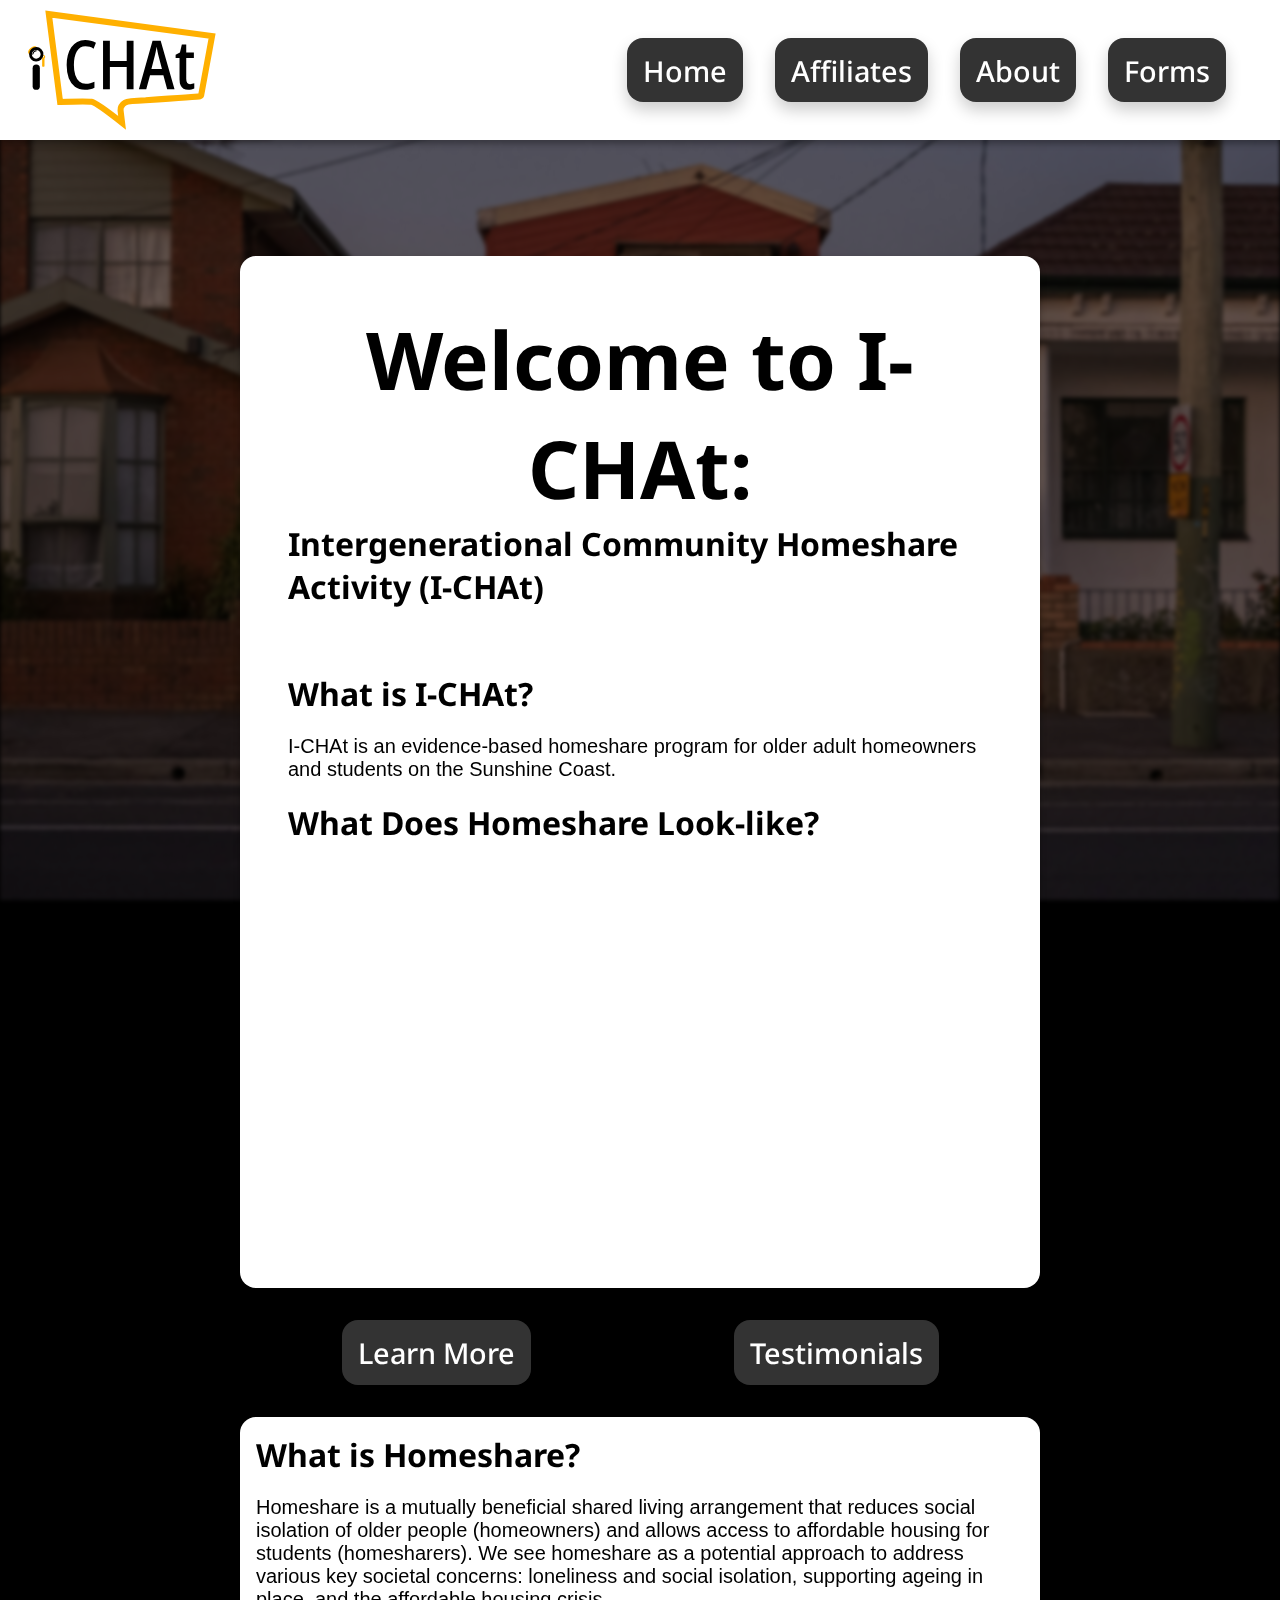
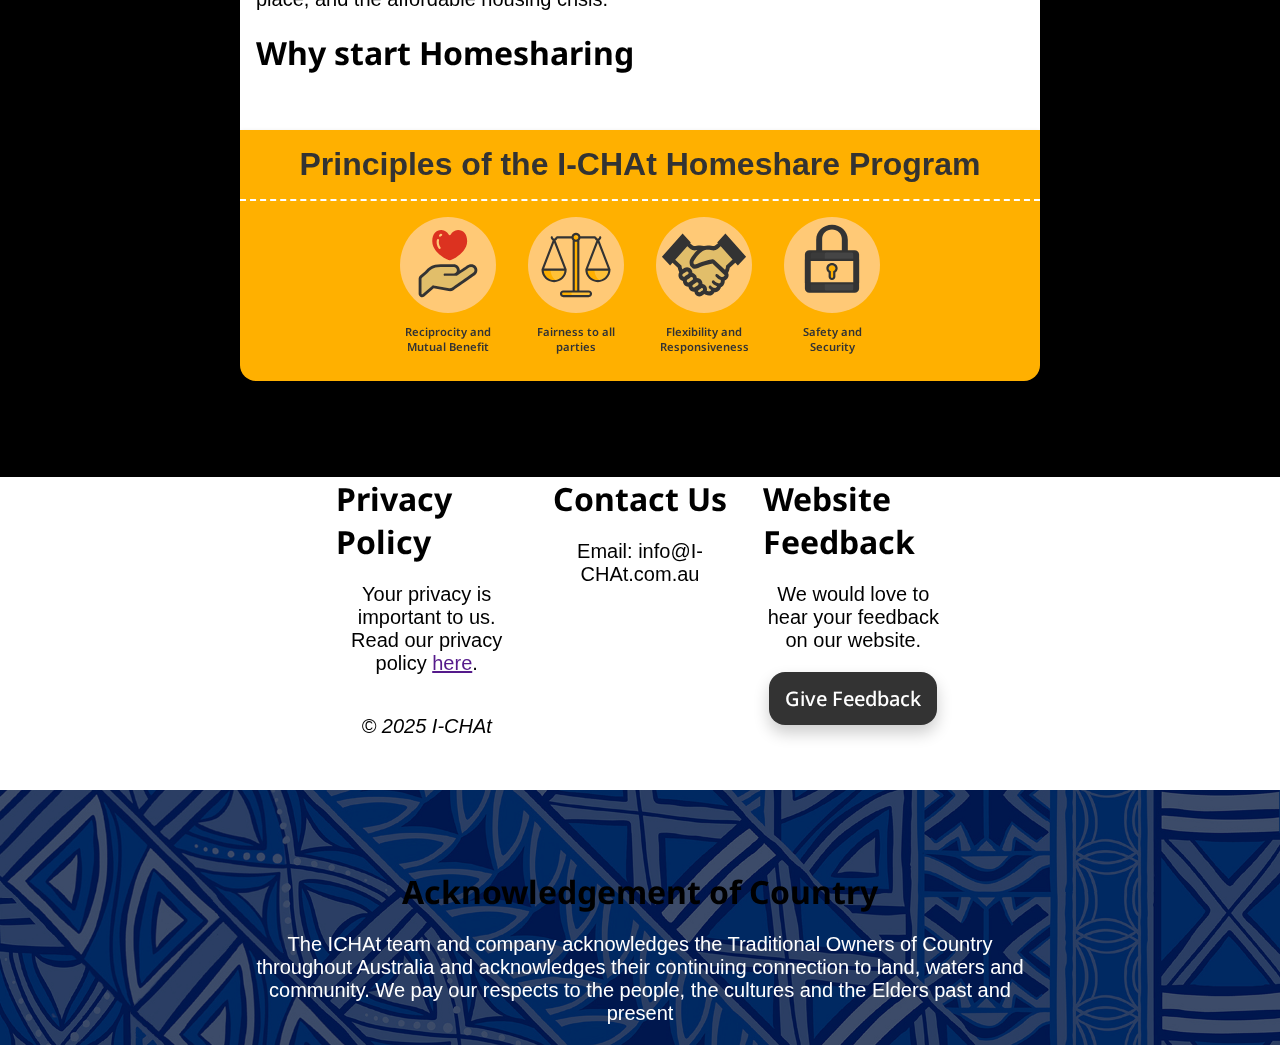
<file: index.html>
<!DOCTYPE html>
<html>
    <head>
        <meta charset="utf-8">
        <meta http-equiv="X-UA-Compatible" content="IE=edge">
        <title></title>
        <meta name="description" content="">
        <meta name="viewport" content="width=device-width, initial-scale=1">
        <link rel="stylesheet" href="./styles/main.css">
        <link rel="stylesheet" href="./styles/index.css">
        <link rel="preconnect" href="https://fonts.googleapis.com">
        <link rel="preconnect" href="https://fonts.gstatic.com" crossorigin>
        <link href="https://fonts.googleapis.com/css2?family=Baskervville:ital,wght@0,400..700;1,400..700&family=Montserrat:ital,wght@0,100..900;1,100..900&family=Noto+Sans:ital,wght@0,100..900;1,100..900&display=swap" rel="stylesheet">
    </head>
    <body>
        <header>
            <a href="index.html"></a><div class="logoContainer">
                <object data="src/images/I-CHAtLogo.svg" alt="I-CHAtLogo" id="I-CHAt-Logo" type="image/svg+xml"></object>
            </div></a>
            <button class="hamburger-menu" id="hamburger-menu">☰</button>
            <div class="directoryContainer" id="directory-container">
                <ul>
                    <li class="navElement"><a href="index.html">Home</a></li>
                    <li class="navElement"><a href="affiliates.html">Affiliates</a></li>
                    <li class="navElement"><a href="about.html">About</a></li>
                    <li class="navElement"><a href="forms.html">Forms</a></li>
                </ul>
            </div>
        </header>
        <main>
            <div class="bodyContainer">
                <h1>Welcome to I-CHAt:</h1>
                <h2 id="acronymHeader">The Intergenerational Community Homeshare Activity (I-CHAt)</h2>
                <h3>What is I-CHAt?</h3>
                <p>I-CHAt is an evidence-based homeshare program for older adult homeowners and students on the Sunshine Coast.</p>
                <h3>What Does Homeshare Look-like?</h3>
                <iframe src="https://www.youtube.com/embed/1vVg6okzFRg" title="YouTube video player" frameborder="0" allow="accelerometer; autoplay; clipboard-write; encrypted-media; gyroscope; picture-in-picture; web-share" allowfullscreen></iframe>
            </div>
                <div class="bodyNavContainer">
                    <ul>
                        <div class="bodyNavColumn">
                            <li class="navElement"><a href="about.html">Learn More</a></li>
                        </div>
                        <div class="bodyNavColumn">
                            <li class="navElement"><a href="">Testimonials</a></li>
                        </div>
                    </ul>
                </div>
            <div class="bodyContainerNoBottomRadius">
                <h3>What is Homeshare?</h3>
                <p>Homeshare is a mutually beneficial shared living arrangement
                    that reduces social isolation of older people (homeowners) and
                    allows access to affordable housing for students (homesharers).
                    We see homeshare as a potential approach to address various
                    key societal concerns: loneliness and social isolation, supporting
                    ageing in place, and the affordable housing crisis.</p>
                <h3>Why start Homesharing</h3>
                <p></p>
            </div>
            <div class="principlesContainer">
                <div class="principlesHeading">Principles of the I-CHAt Homeshare Program</div>
                <div class="principleGroup">
                    <object class="principlesSVG" data="src/images/reciprocity.svg" alt="Reciprocity" type="image/svg+xml"></object>
                    <p>Reciprocity and Mutual Benefit</p>
                </div>
                <div class="principleGroup">
                    <object class="principlesSVG" data="src/images/fairness.svg" alt="Fairness" type="image/svg+xml"></object>
                    <p>Fairness to all parties</p>
                </div>
                <div class="principleGroup">
                    <object class="principlesSVG" data="src/images/flexibility.svg" alt="Flexibility" type="image/svg+xml"></object>
                    <p>Flexibility and Responsiveness</p>
                </div>
                <div class="principleGroup">
                    <object class="principlesSVG" data="src/images/security.svg" alt="Security" type="image/svg+xml"></object>
                    <p>Safety and Security</p>
                </div>
            </div>
        </main>
        <div id="feedbackFormContainer" class="hidden">
            <form id="feedbackForm">
                <span class="close-button" onclick="hideFeedbackForm()">&times;</span>
                <h3>Website Feedback</h3>
                <label for="feedbackName">Name:</label>
                <input type="text" id="feedbackName" name="feedbackName">
                
                <label for="feedbackEmail">Email:</label>
                <input type="email" id="feedbackEmail" name="feedbackEmail">
                
                <label for="feedbackMessage">Your Feedback:</label>
                <textarea id="feedbackMessage" name="feedbackMessage" rows="4" required></textarea>
                
                <button class="navElement" type="submit">Submit Feedback</button>
            </form>
        </div>
        <footer>
            <div class="footerContainer">
                <div class="footerColumnContainer">
                    <div class="footerColumn">
                        <h3>Privacy Policy</h3>
                        <p>Your privacy is important to us. Read our privacy policy <a href>here</a>.</p>
                        <p><i>© 2025 I-CHAt</i></p>
                    </div>
                    <div class="footerColumn">
                        <h3>Contact Us</h3>
                        <p>Email: info@I-CHAt.com.au</p>
                    </div>
                    <div class="footerColumn">
                        <h3>Website Feedback</h3>
                        <p>We would love to hear your feedback on our website.</p>
                        <div class="navElement" onclick="showFeedbackForm()">Give Feedback</div>
                    </div>
                </div>
            </div>
            <div id="AOCBanner">
                <div class="AOCContainer">
                    <h3>Acknowledgement of Country</h3>
                    <p>The ICHAt team and company acknowledges the Traditional Owners of Country throughout Australia and acknowledges their continuing connection to land, waters and community. 
                        We pay our respects to the people, the cultures and the Elders past and present</p>
                </div>
            </div>
        </footer>
        <script src="scripts/index.js"></script>
        <script src="scripts/main.js"></script>
    </body>
</html>
</file>
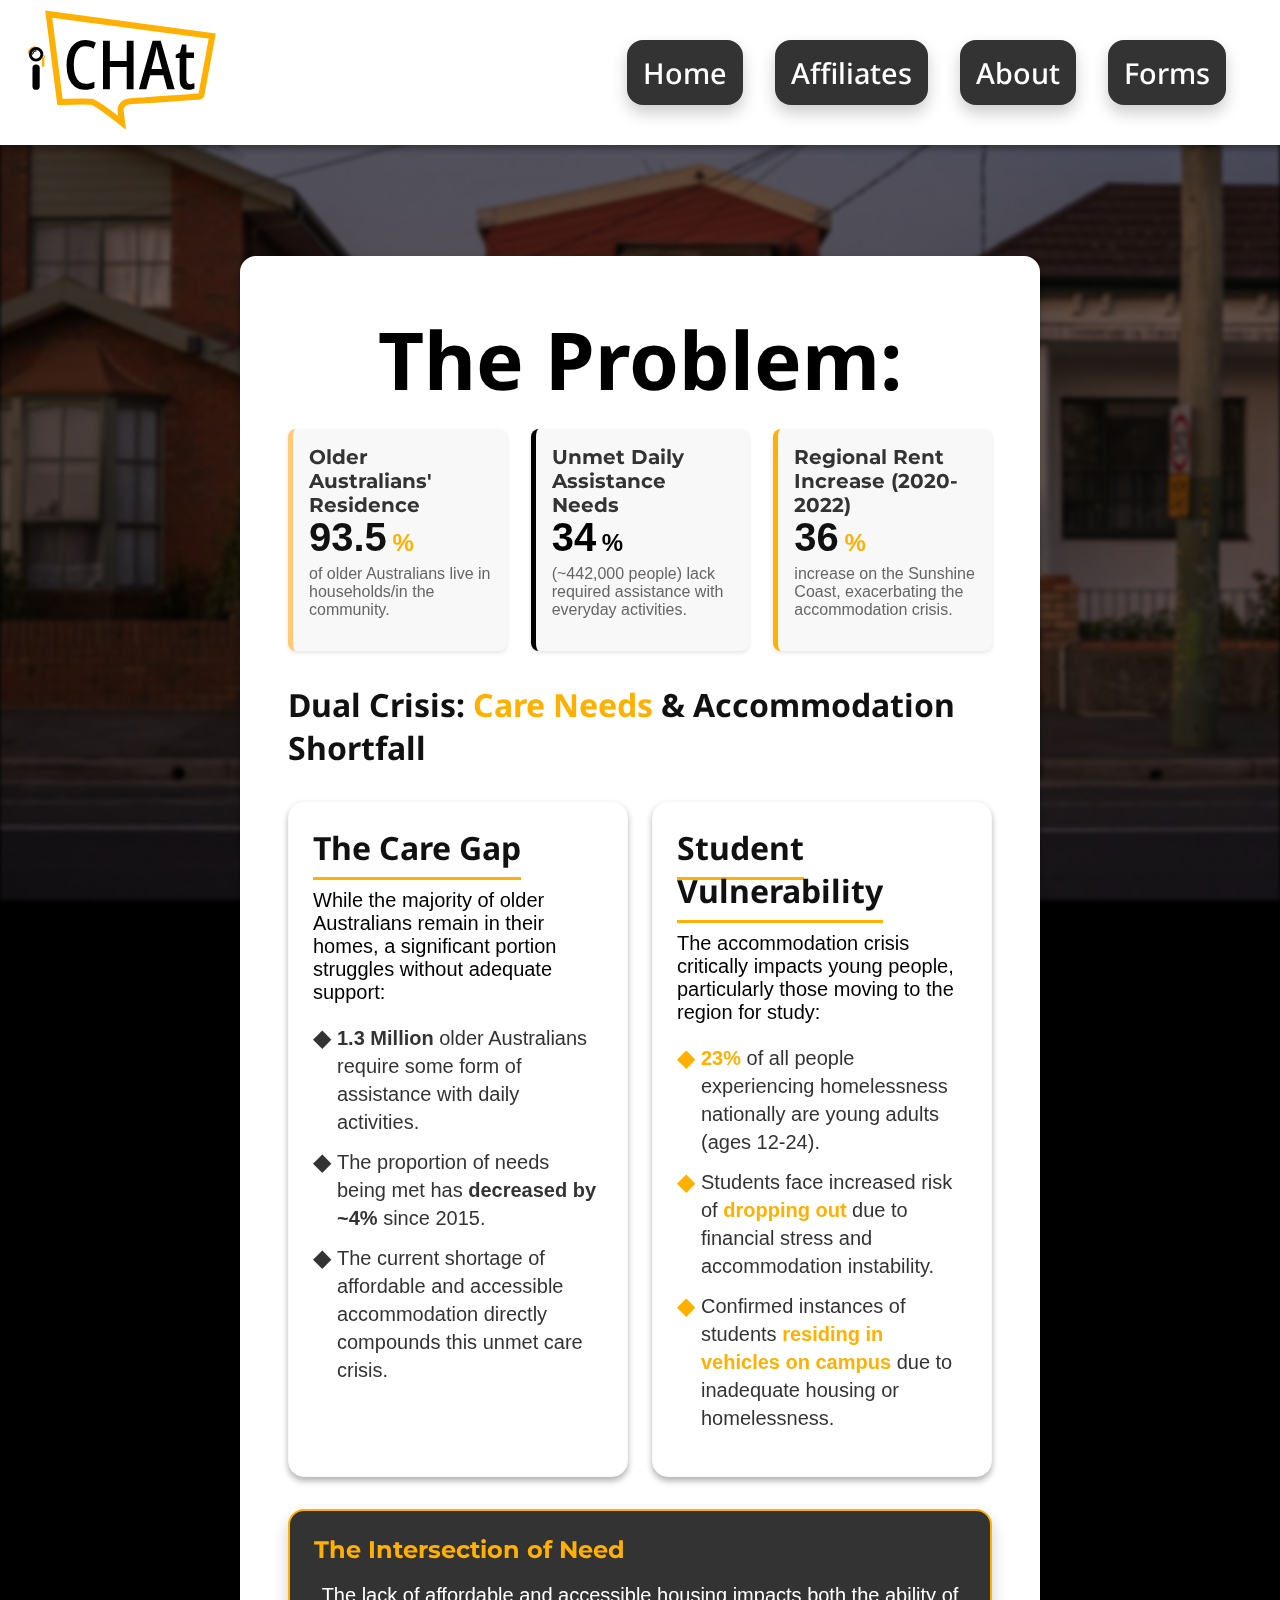
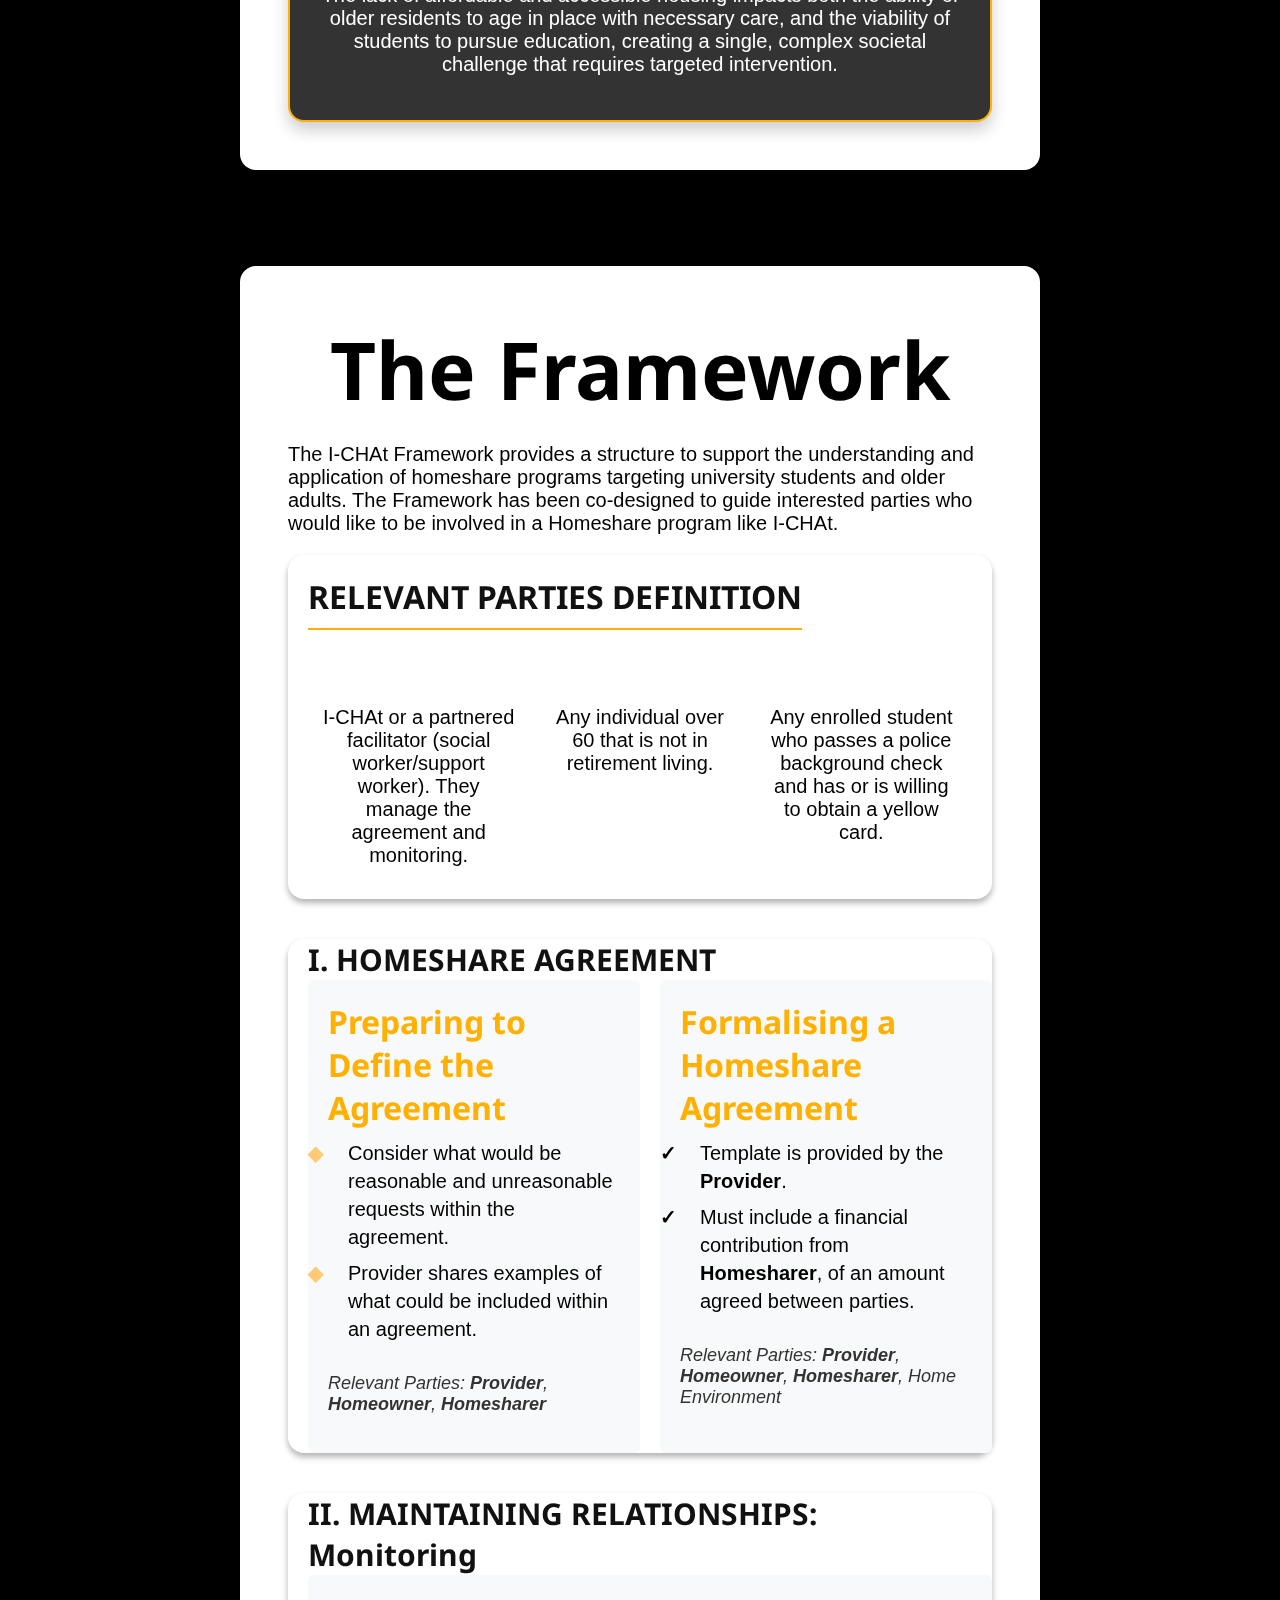
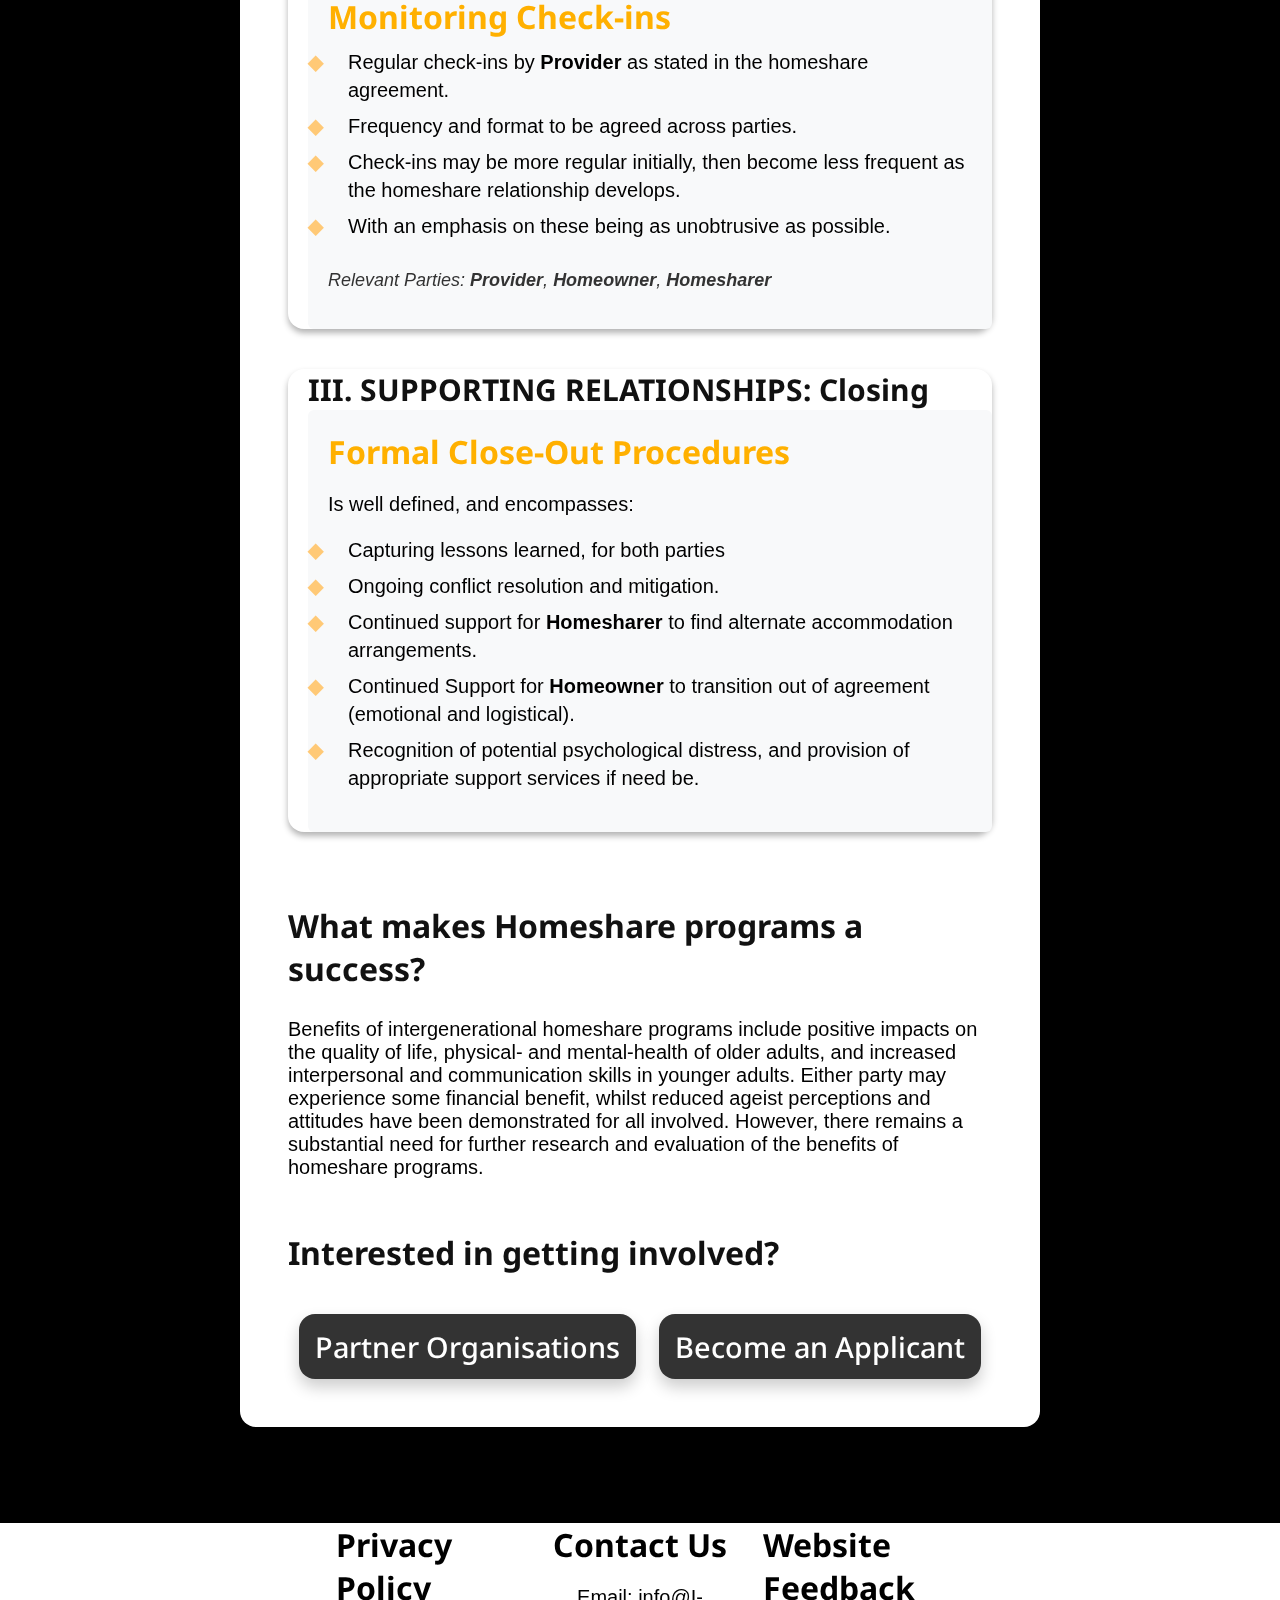
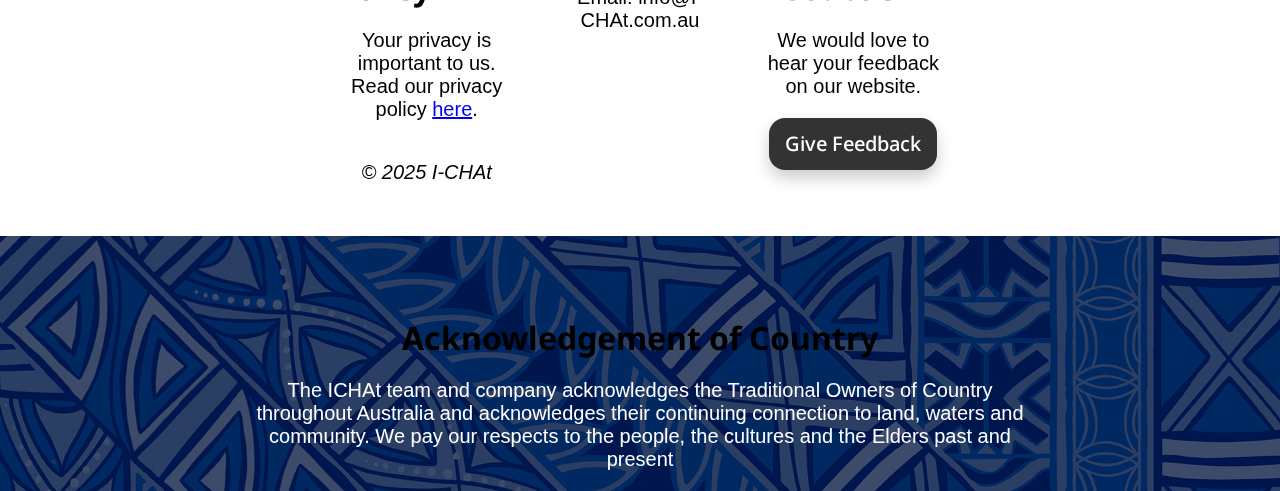
<file: about.html>
<!DOCTYPE html>
<html>
    <head>
        <meta charset="utf-8">
        <meta http-equiv="X-UA-Compatible" content="IE=edge">
        <title>About I-CHAt: Tackling Social Isolation and the Housing Crisis</title>
        <meta name="description" content="Learn how the I-CHAt (Intergenerational Community Homeshare Activity) program addresses social isolation for older people and the pressing affordable housing crisis for students, based on proven global models.">
        <meta name="viewport" content="width=device-width, initial-scale=1">
        <meta name="keywords" content="Social Isolation Older People, Affordable Housing Crisis, Intergenerational Support, I-CHAt Program Background, Homeshare Model, Reciprocity and Mutual Benefit">
        <meta name="robots" content="index, follow">
        <meta property="og:title" content="About I-CHAt: Tackling Social Isolation and the Housing Crisis">
        <meta property="og:description" content="Learn how the I-CHAt program addresses two major social challenges: isolation among older people and the affordable housing crisis for younger generations.">
        <meta property="og:type" content="website">
        <link rel="stylesheet" href="./styles/main.css">
        <link rel="stylesheet" href="./styles/about.css">
        <link rel="preconnect" href="https://fonts.googleapis.com">
        <link rel="preconnect" href="https://fonts.gstatic.com" crossorigin>
        <link href="https://fonts.googleapis.com/css2?family=Baskervville:ital,wght@0,400..700;1,400..700&family=Montserrat:ital,wght@0,100..900;1,100..900&family=Noto+Sans:ital,wght@0,100..900;1,100..900&display=swap" rel="stylesheet">
    </head>
    <body>
        <header>
            <div class="logoContainer">
                <a href="index.html">
                <img src="src/images/I-CHAtLogo.svg" alt="I-CHAtLogo" id="I-CHAt-Logo"></img>
                </a>
            </div>
            <button class="hamburger-menu" id="hamburger-menu">☰</button>
            <div class="directoryContainer" id="directory-container">
                <ul>
                    <li class="navElement"><a href="index.html">Home</a></li>
                    <li class="navElement"><a href="affiliates.html">Affiliates</a></li>
                    <li class="navElement"><a href="about.html">About</a></li>
                    <li class="navElement"><a href="forms.html">Forms</a></li>
                </ul>
            </div>
        </header>
        <main>
            <div class="bodyContainer">
                <h1>The Problem:</h1>
                <div class="stat-grid">
                
                    <!-- Card 1: Older Australians in Community (Neutral/Primary) -->
                    <div class="stat-card neutral-accent">
                        <h3>Older Australians' Residence</h3>
                        <div class="value-container">
                            <span class="value">93.5</span>
                            <span class="unit">%</span>
                        </div>
                        <p>of older Australians live in households/in the community.</p>
                    </div>

                    <!-- Card 2: Unmet Care Needs (Critical/Warning) -->
                    <div class="stat-card critical-accent">
                        <h3>Unmet Daily Assistance Needs</h3>
                        <div class="value-container">
                            <span class="value" style="color: var(--color-critical);">34</span>
                            <span class="unit" style="color: var(--color-critical);">%</span>
                        </div>
                        <p>(~442,000 people) lack required assistance with everyday activities.</p>
                    </div>

                    <!-- Card 3: Sunshine Coast Rent Spike (Primary Focus/High Priority) -->
                    <div class="stat-card">
                        <h3>Regional Rent Increase (2020-2022)</h3>
                        <div class="value-container">
                            <span class="value">36</span>
                            <span class="unit">%</span>
                        </div>
                        <p>increase on the Sunshine Coast, exacerbating the accommodation crisis.</p>
                    </div>
                </div>
                <h2>Dual Crisis: <span style="color: var(--color-primary);">Care Needs</span> & <span style="color: var(--color-critical);">Accommodation Shortfall</span></h2>
                <div class="detail-layout">
                
                    <!-- Section A: Older Australians and Care Gap (Critical Theme) -->
                    <div class="detail-section">
                        <h2>The Care Gap</h2>
                        <p>
                            While the majority of older Australians remain in their homes, a significant portion struggles without adequate support:
                        </p>
                        <ul class="care-list">
                            <li>
                                <strong style="color: var(--color-critical);">1.3 Million</strong> older Australians require some form of assistance with daily activities.
                            </li>
                            <li>
                                The proportion of needs being met has <strong style="color: var(--color-critical);">decreased by ~4%</strong> since 2015.
                            </li>
                            <li>
                                The current shortage of affordable and accessible accommodation directly compounds this unmet care crisis.
                            </li>
                        </ul>
                    </div>

                    <!-- Section B: Impact on Youth and Students (Primary Theme) -->
                    <div class="detail-section">
                        <h2>Student Vulnerability</h2>
                        <p>
                            The accommodation crisis critically impacts young people, particularly those moving to the region for study:
                        </p>
                        <ul class="student-list">
                            <li>
                                <strong style="color: var(--color-primary);">23%</strong> of all people experiencing homelessness nationally are young adults (ages 12-24).
                            </li>
                            <li>
                                Students face increased risk of <strong style="color: var(--color-primary);">dropping out</strong> due to financial stress and accommodation instability.
                            </li>
                            <li>
                                Confirmed instances of students <strong style="color: var(--color-primary);">residing in vehicles on campus</strong> due to inadequate housing or homelessness.
                            </li>
                        </ul>
                    </div>
                </div>
                
                <!-- Call to Action/Summary Footer -->
                <div class="summary-banner">
                    <h3 style="text-align: center;">The Intersection of Need</h3>
                    <p style="text-align: center;">
                        The lack of affordable and accessible housing impacts both the ability of older residents to age in place with necessary care, and the viability of students to pursue education, creating a single, complex societal challenge that requires targeted intervention.
                    </p>
                </div>
            </div>
                <div class="bodyContainer">
                    <h1>The Framework</h1>
                    <p>The I-CHAt Framework provides a structure to support the understanding and application of 
                        homeshare programs targeting university students and older adults. The Framework has
                        been co-designed to guide interested parties who would like to be involved in a 
                        Homeshare program like I-CHAt. </p>
                    
                    <div class="infographic-container">

                        <div class="roles-key">
                        <h2>RELEVANT PARTIES DEFINITION</h2>
                        <table class="roles-table">
                            <thead>
                                <tr>
                                    <th class="role-provider">Provider (I-CHAt)</th>
                                    <th class="role-homeowner">Homeowner</th>
                                    <th class="role-homesharer">Homesharer (Student)</th>
                                </tr>
                            </thead>
                            <tbody>
                                <tr>
                                    <td>
                                        I-CHAt or a partnered facilitator (social worker/support worker). They manage the agreement and monitoring.
                                    </td>
                                    <td>
                                        Any individual over 60 that is not in retirement living.
                                    </td>
                                    <td>
                                        Any enrolled student who passes a police background check and has or is willing to obtain a yellow card.
                                    </td>
                                </tr>
                            </tbody>
                        </table>
                    </div>
                        <div class="stage" id="agreement-stage">
                            <h2 class="stage-title">I. HOMESHARE AGREEMENT</h2>
                            <div class="stage-content">
                                
                                <div class="content-card">
                                    <h3 class="card-title">Preparing to Define the Agreement</h3>
                                    <ul class="card-list">
                                        <li>Consider what would be reasonable and unreasonable requests within the agreement.</li>
                                        <li>Provider shares examples of what could be included within an agreement.</li>
                                    </ul>
                                    <p class="roles">Relevant Parties: <span class="role-highlight-provider">Provider</span>, <span class="role-highlight-homeowner">Homeowner</span>, <span class="role-highlight-homesharer">Homesharer</span></p>
                                </div>

                                <div class="content-card formalising">
                                    <h3 class="card-title">Formalising a Homeshare Agreement</h3>
                                    <ul class="card-list">
                                        <li>Template is provided by the <span class="role-highlight-provider">Provider</span>.</li>
                                        <li>Must include a financial contribution from <span class="role-highlight-homesharer">Homesharer</span>, of an amount agreed between parties.</li>
                                    </ul>
                                    <p class="roles">Relevant Parties: <span class="role-highlight-provider">Provider</span>, <span class="role-highlight-homeowner">Homeowner</span>, <span class="role-highlight-homesharer">Homesharer</span>, <span class="role-highlight">Home Environment</span></p>
                                </div>

                            </div>
                        </div>
                        
                        <div class="stage" id="maintaining-stage">
                            <h2 class="stage-title">II. MAINTAINING RELATIONSHIPS: Monitoring</h2>
                            <div class="stage-content">
                                <div class="content-card">
                                    <h3 class="card-title">Monitoring Check-ins</h3>
                                    <ul class="card-list">
                                        <li>Regular check-ins by <span class="role-highlight-provider">Provider</span> as stated in the homeshare agreement.</li>
                                        <li>Frequency and format to be agreed across parties.</li>
                                        <li>Check-ins may be more regular initially, then become less frequent as the homeshare relationship develops.</li>
                                        <li>With an emphasis on these being as unobtrusive as possible.</li>
                                    </ul>
                                    <p class="roles">Relevant Parties: <span class="role-highlight-provider">Provider</span>, <span class="role-highlight-homeowner">Homeowner</span>, <span class="role-highlight-homesharer">Homesharer</span></p>
                                </div>

                            </div>
                        </div>

                        <div class="stage" id="closing-stage">
                            <h2 class="stage-title">III. SUPPORTING RELATIONSHIPS: Closing</h2>
                            <div class="stage-content">
                                <div class="content-card">
                                    <h3 class="card-title">Formal Close-Out Procedures</h3>
                                    <p>Is well defined, and encompasses:</p>
                                    <ul class="card-list">
                                        <li>Capturing lessons learned, for both parties</li>
                                        <li>Ongoing conflict resolution and mitigation.</li>
                                        <li>Continued support for <span class="role-highlight-homesharer">Homesharer</span> to find alternate accommodation arrangements.</li>
                                        <li>Continued Support for <span class="role-highlight-homeowner">Homeowner</span> to transition out of agreement (emotional and logistical).</li>
                                        <li>Recognition of potential psychological distress, and provision of appropriate support services if need be.</li>
                                    </ul>
                                </div>
                            </div>
                        </div>
                    </div>
                    <h2>What makes Homeshare programs a success?</h2>
                    <p>Benefits of intergenerational homeshare programs include positive impacts on the quality of
                        life, physical- and mental-health of older adults, and increased interpersonal and
                        communication skills in younger adults. Either party may experience some financial benefit,
                        whilst reduced ageist perceptions and attitudes have been demonstrated for all involved.
                        However, there remains a substantial need for further research and evaluation of the benefits
                        of homeshare programs.</p>
                    <h2>Interested in getting involved?</h2>
                        <div class="bodyNavContainer">
                            <ul>
                                <div class="bodyNavColumn">
                                    <li class="navElement"><a href="affiliates.html#affiliatesCTA">Partner Organisations</a></li>
                                </div>
                                <div class="bodyNavColumn">
                                    <li class="navElement"><a href="forms.html">Become an Applicant</a></li>
                                </div>
                            </ul>
                        </div>
                    </div>
            </div>
        </main>
        <div id="feedbackFormContainer" class="hidden">
            <form id="feedbackForm">
                <span class="close-button" onclick="hideFeedbackForm()">&times;</span>
                <h3>Website Feedback</h3>
                <label for="feedbackName">Name:</label>
                <input type="text" id="feedbackName" name="feedbackName">
                
                <label for="feedbackEmail">Email:</label>
                <input type="email" id="feedbackEmail" name="feedbackEmail">
                
                <label for="feedbackMessage">Your Feedback:</label>
                <textarea id="feedbackMessage" name="feedbackMessage" rows="4" required></textarea>
                
                <button class="navElement" type="submit">Submit Feedback</button>
            </form>
        </div>
        <footer>
            <div class="footerContainer">
                <div class="footerColumnContainer">
                    <div class="footerColumn">
                        <h3>Privacy Policy</h3>
                        <p>Your privacy is important to us. Read our privacy policy <a href="privacyPolicey.html">here</a>.</p>
                        <p><i>© 2025 I-CHAt</i></p>
                    </div>
                    <div class="footerColumn">
                        <h3>Contact Us</h3>
                        <p>Email: info@I-CHAt.com.au</p>
                    </div>
                    <div class="footerColumn">
                        <h3>Website Feedback</h3>
                        <p>We would love to hear your feedback on our website.</p>
                        <div class="navElement" onclick="showFeedbackForm()">Give Feedback</div>
                    </div>
                </div>
            </div>
            <div id="AOCBanner">
                <div class="AOCContainer">
                    <h3>Acknowledgement of Country</h3>
                    <p>The ICHAt team and company acknowledges the Traditional Owners of Country throughout Australia and acknowledges their continuing connection to land, waters and community. 
                        We pay our respects to the people, the cultures and the Elders past and present</p>
                </div>
            </div>
        </footer>
        <script src="scripts/main.js"></script>
    </body>
</html>
</file>
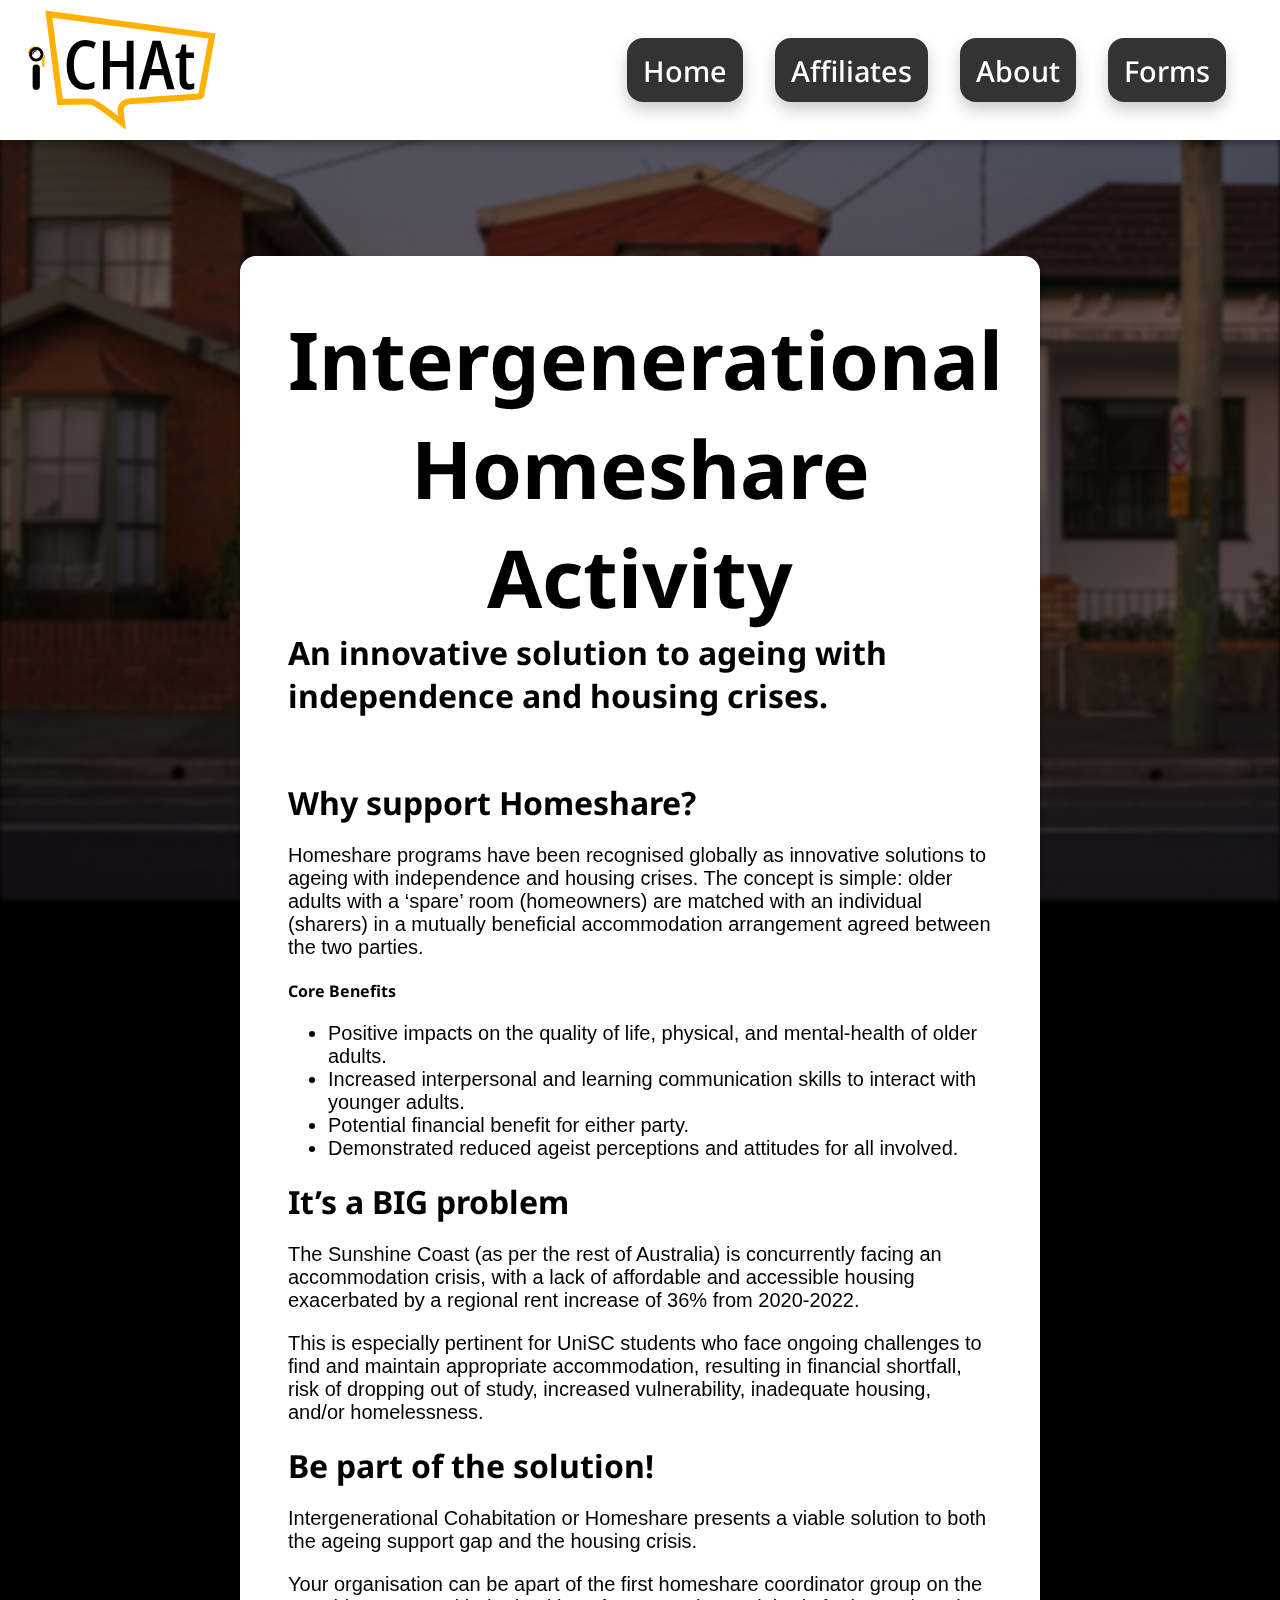
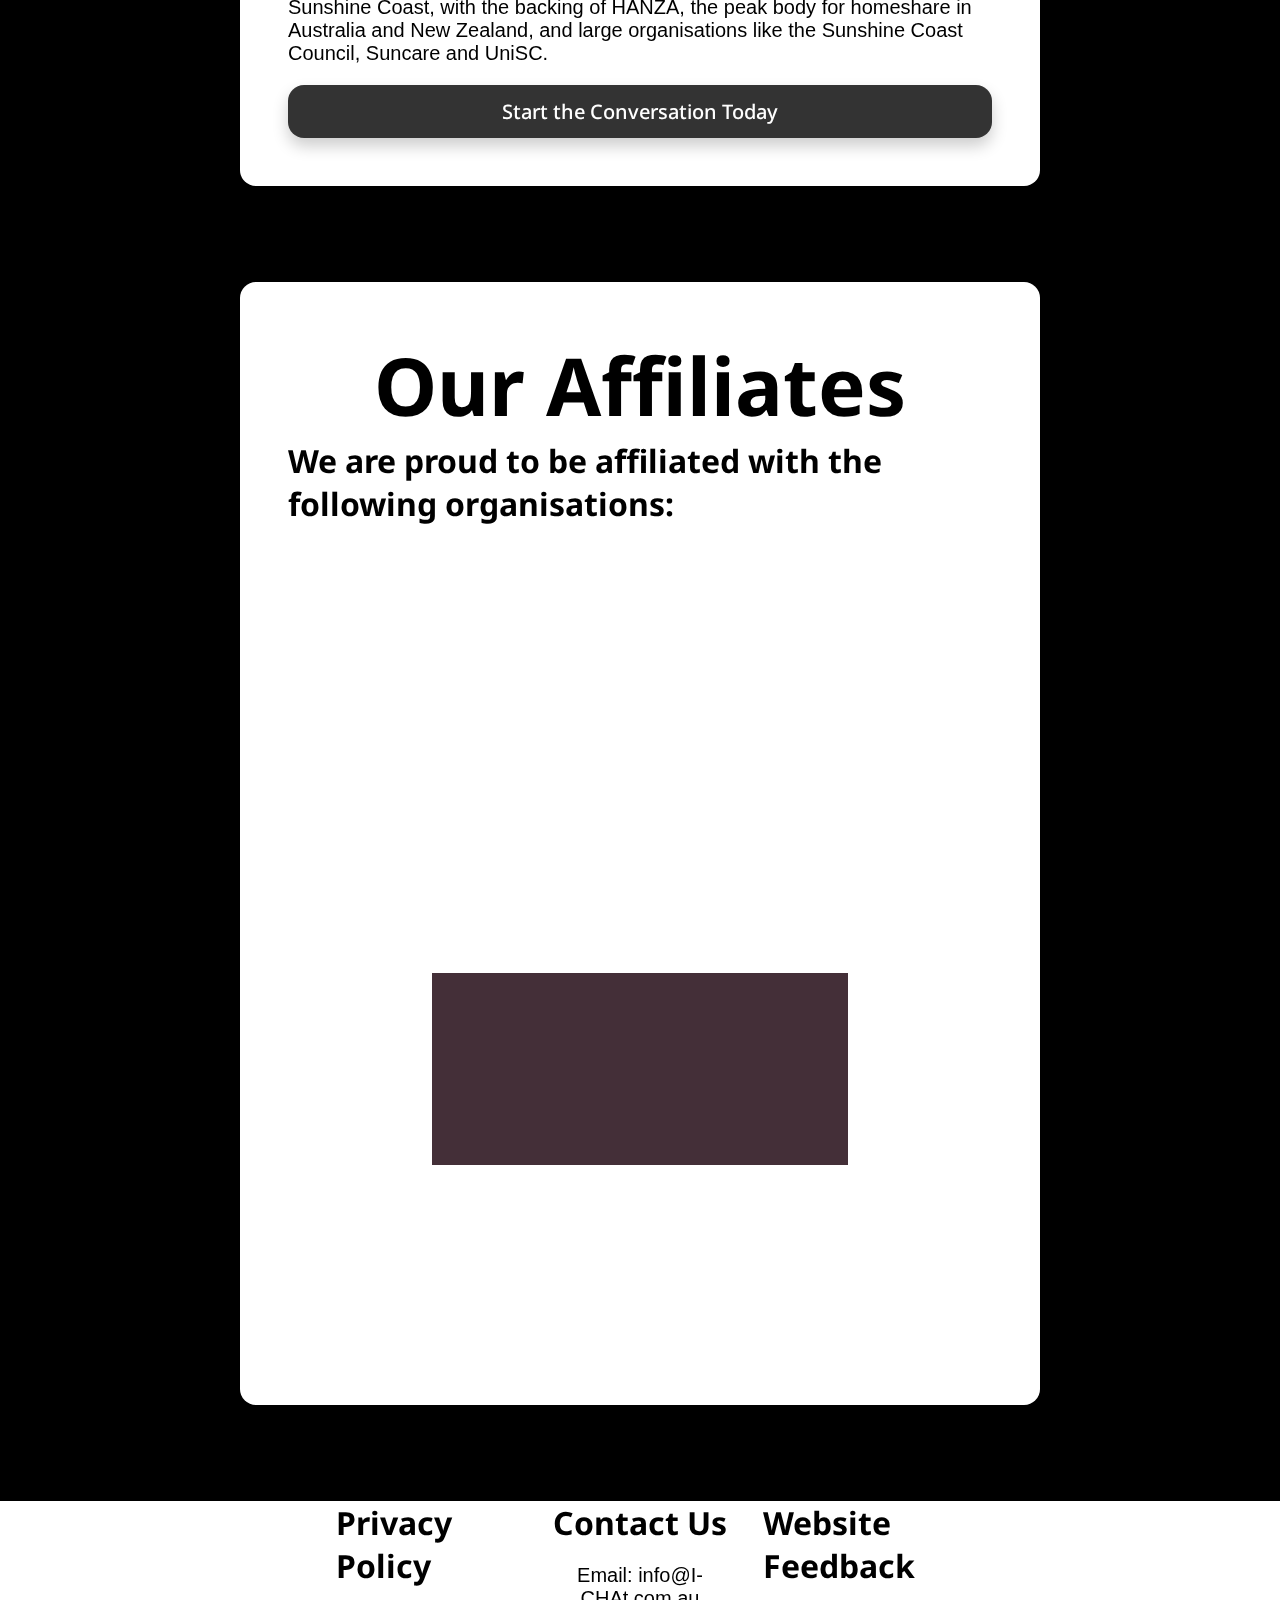
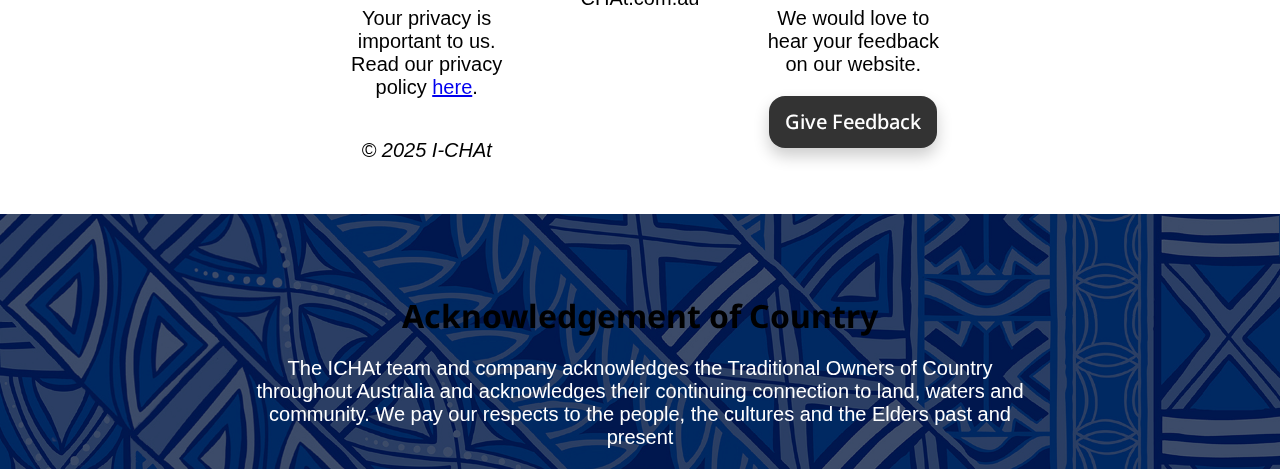
<file: affiliates.html>
<!DOCTYPE html>
<html>
    <head>
        <meta charset="utf-8">
        <meta http-equiv="X-UA-Compatible" content="IE=edge">
        <title>Partner with I-CHAt: Community Support & Intergenerational Program Affiliation</title>
        <meta name="description" content="Join I-CHAt as a partner organization. Collaborate to promote intergenerational support, streamline referrals, and integrate community and industry partners for a well-rounded, supported project.">
        <meta name="viewport" content="width=device-width, initial-scale=1">
        
        <meta name="keywords" content="Partner Organization, I-CHAt Affiliation, Community Partnership, Industry Collaboration, Streamline Referrals, Intergenerational Support, Social Welfare Project">
        <meta name="robots" content="index, follow">

        <meta property="og:title" content="Partner with I-CHAt: Community Support & Program Affiliation">
        <meta property="og:description" content="Collaborate with I-CHAt to leverage a partnership approach that integrates community and industry support for addressing social isolation and housing needs.">
        <meta property="og:type" content="website">
        
        <link rel="stylesheet" href="./styles/main.css">
        <link rel="stylesheet" href="./styles/affiliates.css">
        <link rel="preconnect" href="https://fonts.googleapis.com">
        <link rel="preconnect" href="https://fonts.gstatic.com" crossorigin>
        <link href="https://fonts.googleapis.com/css2?family=Baskervville:ital,wght@0,400..700;1,400..700&family=Montserrat:ital,wght@0,100..900;1,100..900&family=Noto+Sans:ital,wght@0,100..900;1,100..900&display=swap" rel="stylesheet">
    </head>
    <body>
        <header>
            <a href="index.html"></a><div class="logoContainer">
                <object data="src/images/I-CHAtLogo.svg" alt="I-CHAtLogo" id="I-CHAt-Logo" type="image/svg+xml"></object>
            </div></a>
            <button class="hamburger-menu" id="hamburger-menu">☰</button>
            <div class="directoryContainer" id="directory-container">
                <ul>
                    <li class="navElement"><a href="index.html">Home</a></li>
                    <li class="navElement"><a href="affiliates.html">Affiliates</a></li>
                    <li class="navElement"><a href="about.html">About</a></li>
                    <li class="navElement"><a href="forms.html">Forms</a></li>
                </ul>
            </div>
        </header>
        <main>
        <div class="bodyContainer">
            <h1>Intergenerational Homeshare Activity</h1>
            <h2>An innovative solution to ageing with independence and housing crises.</h2>

            <div class="pitch-section">
                <h3>Why support Homeshare?</h3>
                <p>Homeshare programs have been recognised globally as innovative solutions to ageing with independence and housing crises. The concept is simple: older adults with a ‘spare’ room (homeowners) are matched with an individual (sharers) in a mutually beneficial accommodation arrangement agreed between the two parties.</p>
                
                <div class="pitch-benefits">
                    <h4>Core Benefits</h4>
                    <ul>
                        <li>Positive impacts on the <strong>quality of life, physical, and mental-health</strong> of older adults.</li>
                        <li>Increased interpersonal and learning <strong>communication skills</strong> to interact with younger adults.</li>
                        <li>Potential <strong>financial benefit</strong> for either party.</li>
                        <li>Demonstrated <strong>reduced ageist perceptions</strong> and attitudes for all involved.</li>
                    </ul>
                </div>
            </div>

            <div class="pitch-section">
                <h3 class="heading-critical">It’s a BIG problem</h3>
                <p>The Sunshine Coast (as per the rest of Australia) is concurrently facing an accommodation crisis, with a lack of affordable and accessible housing exacerbated by a regional rent increase of 36% from 2020-2022.</p>
                <p class="paragraph-critical-border">This is especially pertinent for UniSC students who face ongoing challenges to find and maintain appropriate accommodation, resulting in financial shortfall, risk of dropping out of study, increased vulnerability, inadequate housing, and/or homelessness.</p>
            </div>

            <div class="pitch-section" id="solution">
                <h3 id="affiliatesCTA">Be part of the solution!</h3>
                <p>Intergenerational Cohabitation or Homeshare presents a viable solution to both the ageing support gap and the housing crisis.</p>

                <p class="pitch-emphasis">Your organisation can be apart of the first homeshare coordinator group on the Sunshine Coast, with the backing of HANZA, the peak body for homeshare in Australia and New Zealand, and large organisations like the Sunshine Coast Council, Suncare and UniSC.</p>

                <div class="navElement">
                    <a href="mailto:info@I-CHAt.com.au" class="pitch-cta-button">
                        Start the Conversation Today
                    </a>
                </div>
            </div>
        </div>
            <div class="bodyContainer">
                <h1>Our Affiliates</h1>
                <h2>We are proud to be affiliated with the following organisations:</h2>
                <div class="affiliatesContainer">
                    <ul>
                        <li><a href="https://www.sunshinecoast.qld.gov.au/" target="_blank"><div id="SCC" alt="Affiliate Sunshine Coast Council"></div></a></li>
                        <li><a href="https://www.usc.edu.au/" target="_blank"><div id="UNISC" alt="Affiliate Univsersity of the Sunshine Coast"></div></a></li>
                        <li><a href="https://suncare.org.au/home" target="_blank"><div id="SCS" alt="Affiliate Suncare Community Services"></div></a></li>
                        <li><a href="https://www.hanza.org.au/" target="_blank"><div id="HANZA" alt="Affiliate Homeshare Australia & New Zealand Alliance"></div></a></li>
                    </ul>
                </div>
            </div>
        </main>
        <div id="feedbackFormContainer" class="hidden">
            <form id="feedbackForm">
                <span class="close-button" onclick="hideFeedbackForm()">&times;</span>
                <h3>Website Feedback</h3>
                <label for="feedbackName">Name:</label>
                <input type="text" id="feedbackName" name="feedbackName">
                
                <label for="feedbackEmail">Email:</label>
                <input type="email" id="feedbackEmail" name="feedbackEmail">
                
                <label for="feedbackMessage">Your Feedback:</label>
                <textarea id="feedbackMessage" name="feedbackMessage" rows="4" required></textarea>
                
                <button class="navElement" type="submit">Submit Feedback</button>
            </form>
        </div>
        <footer>
            <div class="footerContainer">
                <div class="footerColumnContainer">
                    <div class="footerColumn">
                        <h3>Privacy Policy</h3>
                        <p>Your privacy is important to us. Read our privacy policy <a href="privacyPolicey.html">here</a>.</p>
                        <p><i>© 2025 I-CHAt</i></p>
                    </div>
                    <div class="footerColumn">
                        <h3>Contact Us</h3>
                        <p>Email: info@I-CHAt.com.au</p>
                    </div>
                    <div class="footerColumn">
                        <h3>Website Feedback</h3>
                        <p>We would love to hear your feedback on our website.</p>
                        <div class="navElement" onclick="showFeedbackForm()">Give Feedback</div>
                    </div>
                </div>
            </div>
            <div id="AOCBanner">
                <div class="AOCContainer">
                    <h3>Acknowledgement of Country</h3>
                    <p>The ICHAt team and company acknowledges the Traditional Owners of Country throughout Australia and acknowledges their continuing connection to land, waters and community. 
                        We pay our respects to the people, the cultures and the Elders past and present</p>
                </div>
            </div>
        </footer>
        <script src="scripts/main.js">
        </script>
    </body>
</html>
</file>
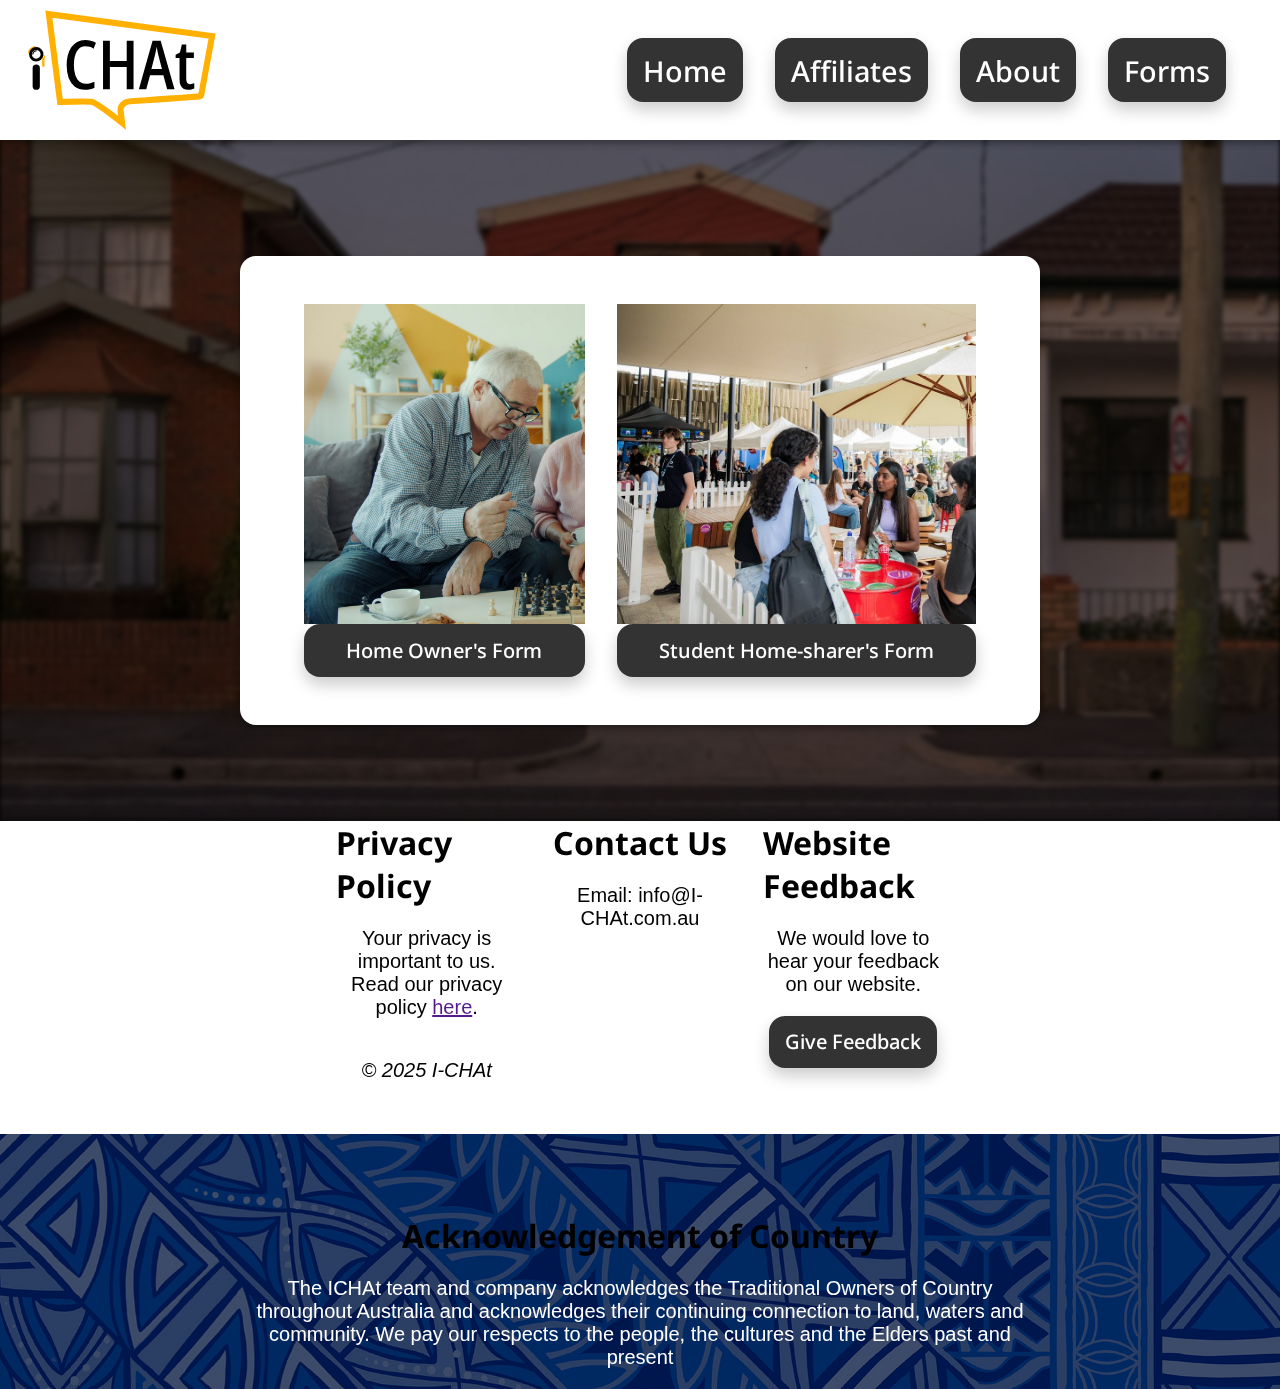
<file: forms.html>
<!DOCTYPE html>
<html>
    <head>
        <meta charset="utf-8">
        <meta http-equiv="X-UA-Compatible" content="IE=edge">
        <title></title>
        <meta name="description" content="">
        <meta name="viewport" content="width=device-width, initial-scale=1">
        <link rel="stylesheet" href="./styles/main.css">
        <link rel="stylesheet" href="./styles/forms.css">
        <link rel="preconnect" href="https://fonts.googleapis.com">
        <link rel="preconnect" href="https://fonts.gstatic.com" crossorigin>
        <link href="https://fonts.googleapis.com/css2?family=Baskervville:ital,wght@0,400..700;1,400..700&family=Montserrat:ital,wght@0,100..900;1,100..900&family=Noto+Sans:ital,wght@0,100..900;1,100..900&display=swap" rel="stylesheet">
    </head>
    <body>
        <header>
            <a href="index.html"></a><div class="logoContainer">
                <object data="src/images/I-CHAtLogo.svg" alt="I-CHAtLogo" id="I-CHAt-Logo" type="image/svg+xml"></object>
            </div></a>
            <button class="hamburger-menu" id="hamburger-menu">☰</button>
            <div class="directoryContainer" id="directory-container">
                <ul>
                    <li class="navElement"><a href="index.html">Home</a></li>
                    <li class="navElement"><a href="affiliates.html">Affiliates</a></li>
                    <li class="navElement"><a href="about.html">About</a></li>
                    <li class="navElement"><a href="forms.html">Forms</a></li>
                </ul>
            </div>
        </header>
        <main>
            <div class="bodyContainer">
                <div class="bodyColumn">
                    <div id="backgroundHomeowner"></div>
                    <button class="navElement">Home Owner's Form</button>
                </div>
                <div class="bodyColumn">
                    <div id="backgroundHomesharer"></div>
                    <button class="navElement">Student Home-sharer's Form</button>
                </div>
            </div>
        </main>
        <div id="feedbackFormContainer" class="hidden">
            <form id="feedbackForm">
                <span class="close-button" onclick="hideFeedbackForm()">&times;</span>
                <h3>Website Feedback</h3>
                <label for="feedbackName">Name:</label>
                <input type="text" id="feedbackName" name="feedbackName">
                
                <label for="feedbackEmail">Email:</label>
                <input type="email" id="feedbackEmail" name="feedbackEmail">
                
                <label for="feedbackMessage">Your Feedback:</label>
                <textarea id="feedbackMessage" name="feedbackMessage" rows="4" required></textarea>
                
                <button class="navElement" type="submit">Submit Feedback</button>
            </form>
        </div>
        <footer>
            <div class="footerContainer">
                <div class="footerColumnContainer">
                    <div class="footerColumn">
                        <h3>Privacy Policy</h3>
                        <p>Your privacy is important to us. Read our privacy policy <a href>here</a>.</p>
                        <p><i>© 2025 I-CHAt</i></p>
                    </div>
                    <div class="footerColumn">
                        <h3>Contact Us</h3>
                        <p>Email: info@I-CHAt.com.au</p>
                    </div>
                    <div class="footerColumn">
                        <h3>Website Feedback</h3>
                        <p>We would love to hear your feedback on our website.</p>
                        <div class="navElement" onclick="showFeedbackForm()">Give Feedback</div>
                    </div>
                </div>
            </div>
            <div id="AOCBanner">
                <div class="AOCContainer">
                    <h3>Acknowledgement of Country</h3>
                    <p>The ICHAt team and company acknowledges the Traditional Owners of Country throughout Australia and acknowledges their continuing connection to land, waters and community. 
                        We pay our respects to the people, the cultures and the Elders past and present</p>
                </div>
            </div>
        </footer>
        <script src="scripts/main.js"></script>
    </body>
</html>
</file>
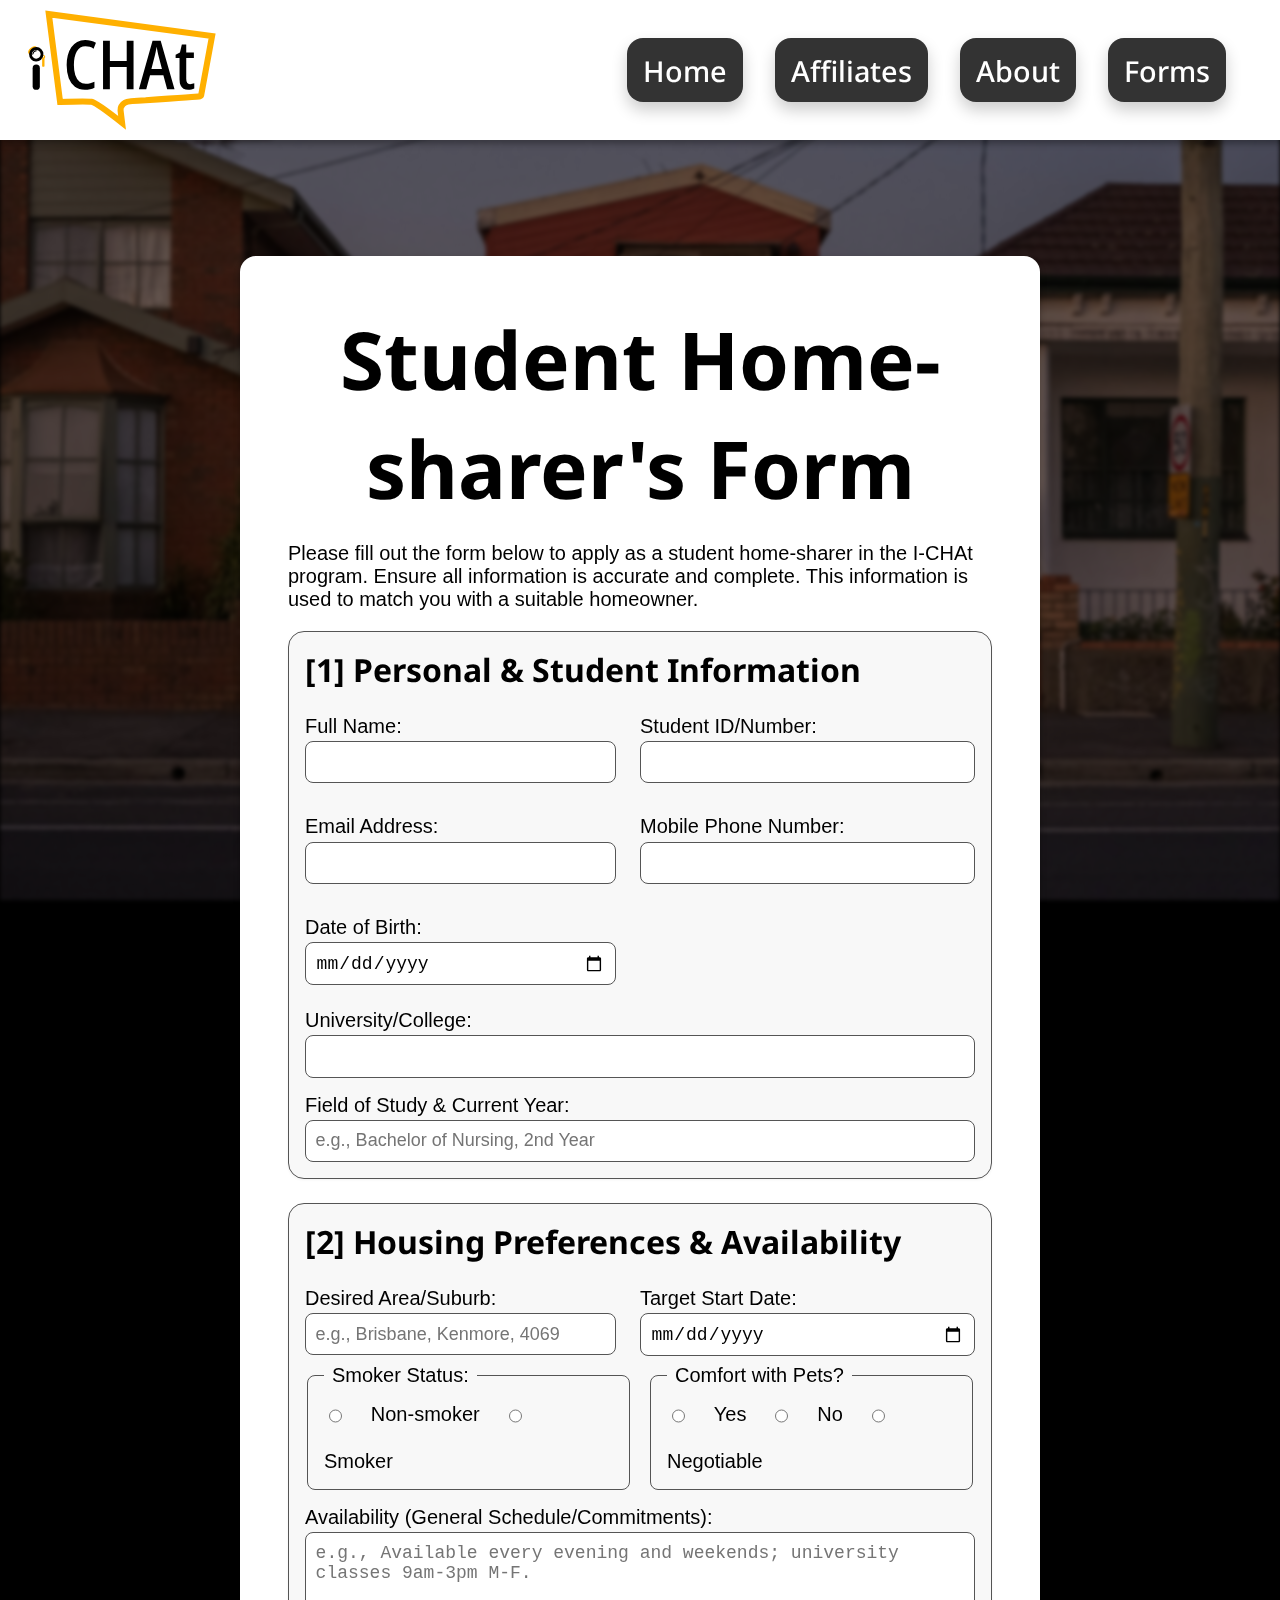
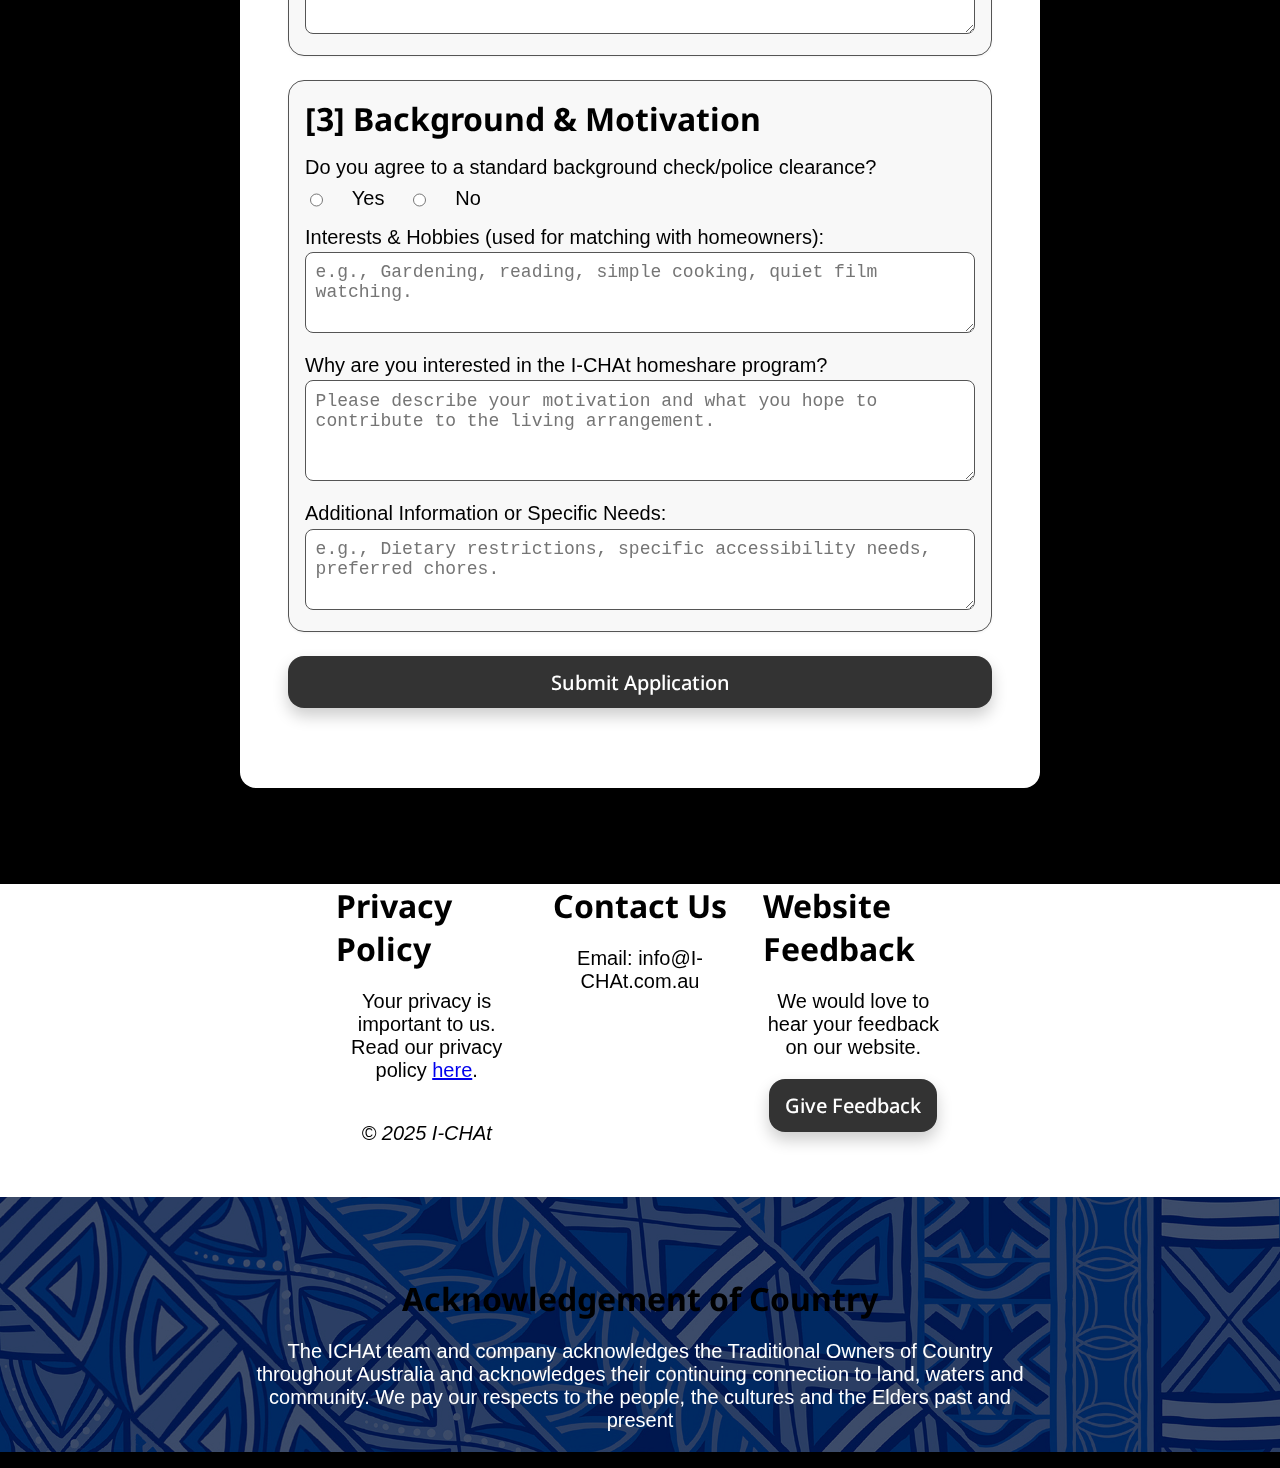
<file: home-sharer.html>
<!DOCTYPE html>
<html>
    <head>
        <meta charset="utf-8">
        <meta http-equiv="X-UA-Compatible" content="IE=edge">
        <title>Student Homeshare Application: Affordable Housing EOI Form | I-CHAt</title>
        <meta name="description" content="Apply to become an I-CHAt Home-sharer. Secure affordable, low-cost housing near your university campus by providing companionship and light support to a homeowner. Start your Expression of Interest here.">
        <meta name="viewport" content="width=device-width, initial-scale=1">

        <meta name="keywords" content="Student Homeshare Application, Affordable Student Housing, I-CHAt EOI, Intergenerational Housing, Student Accommodation Form, University Housing">
        <meta name="robots" content="noindex, nofollow">
        <meta property="og:title" content="I-CHAt Student EOI: Apply for Affordable Housing and Community">
        <meta property="og:description" content="Securely submit your Expression of Interest to the I-CHAt program to find affordable accommodation in exchange for companionship.">
        <meta property="og:type" content="website">

        <link rel="stylesheet" href="./styles/main.css">
        <link rel="stylesheet" href="./styles/home-sharer.css">
        <link rel="preconnect" href="https://fonts.googleapis.com">
        <link rel="preconnect" href="https://fonts.gstatic.com" crossorigin>
        <link href="https://fonts.googleapis.com/css2?family=Baskervville:ital,wght@0,400..700;1,400..700&family=Montserrat:ital,wght@0,100..900;1,100..900&family=Noto+Sans:ital,wght@0,100..900;1,100..900&display=swap" rel="stylesheet">
    </head>
    <body>
        <header>
            <a href="index.html"></a><div class="logoContainer">
                <object data="src/images/I-CHAtLogo.svg" alt="I-CHAtLogo" id="I-CHAt-Logo" type="image/svg+xml"></object>
            </div></a>
            <button class="hamburger-menu" id="hamburger-menu">☰</button>
            <div class="directoryContainer" id="directory-container">
                <ul>
                    <li class="navElement"><a href="index.html">Home</a></li>
                    <li class="navElement"><a href="affiliates.html">Affiliates</a></li>
                    <li class="navElement"><a href="about.html">About</a></li>
                    <li class="navElement"><a href="forms.html">Forms</a></li>
                </ul>
            </div>
        </header>
        <main>
             <div class="bodyContainer">
                <h1>Student Home-sharer's Form</h1>
                <p>
                    Please fill out the form below to apply as a student home-sharer in the I-CHAt program. 
                    Ensure all information is accurate and complete. This information is used to match you with a suitable homeowner.
                </p>
                
                <form id="homeSharerForm" action="#" method="post" class="form-section-content">

                    <!-- Section 1: Personal & Student Information -->
                    <section>
                        <h3>[1] Personal & Student Information</h3>

                        <!-- Two-column layout for basic info -->
                        <table>
                            <!-- Row 1 -->
                            <tr>
                                <td>
                                    <label for="fullName">Full Name:</label>
                                    <input type="text" id="fullName" name="fullName" required>
                                </td>
                                <td>
                                    <label for="studentId">Student ID/Number:</label>
                                    <input type="text" id="studentId" name="studentId" required>
                                </td>
                            </tr>
                            <!-- Row 2 -->
                            <tr>
                                <td>
                                    <label for="email">Email Address:</label>
                                    <input type="email" id="email" name="email" required>
                                </td>
                                <td>
                                    <label for="phoneNumber">Mobile Phone Number:</label>
                                    <input type="tel" id="phoneNumber" name="phoneNumber" required>
                                </td>
                            </tr>
                            <!-- Row 3: Split Emergency Contact into two fields -->
                            <tr>
                                <td>
                                    <label for="dateOfBirth">Date of Birth:</label>
                                    <input type="date" id="dateOfBirth" name="dateOfBirth" required>
                                </td>
                            </tr>
                        </table>

                        <!-- University Details (Full Width) -->
                        <label for="university">University/College:</label>
                        <input type="text" id="university" name="university" required>

                        <label for="fieldOfStudy">Field of Study & Current Year:</label>
                        <input type="text" id="fieldOfStudy" name="fieldOfStudy" placeholder="e.g., Bachelor of Nursing, 2nd Year" required>
                    </section>
                    
                    <!-- Section 2: Homesharer Preferences & Requirements -->
                    <section class="preferences-group">
                        <h3>[2] Housing Preferences & Availability</h3>

                        <!-- Desired Location & Start Date -->
                        <table>
                            <tr>
                                <td>
                                    <label for="desiredArea">Desired Area/Suburb:</label>
                                    <input type="text" id="desiredArea" name="desiredArea" placeholder="e.g., Brisbane, Kenmore, 4069">
                                </td>
                                <td>
                                    <label for="startDate">Target Start Date:</label>
                                    <input type="date" id="startDate" name="startDate" required>
                                </td>
                            </tr>
                        </table>
                        
                        <!-- Radio Preferences: Smoker Status & Pet Comfort -->
                        <div class="preference-flex-container">
                            <fieldset>
                                <legend>Smoker Status:</legend>
                                <div class="radio-options">
                                    <input type="radio" id="smokerNo" name="smokerStatus" value="No" required>
                                    <label for="smokerNo">Non-smoker</label>
                                    
                                    <input type="radio" id="smokerYes" name="smokerStatus" value="Yes">
                                    <label for="smokerYes">Smoker</label>
                                </div>
                            </fieldset>

                            <fieldset>
                                <legend>Comfort with Pets?</legend>
                                <div class="radio-options">
                                    <input type="radio" id="petsYes" name="petComfort" value="Yes" required>
                                    <label for="petsYes">Yes</label>
                                    
                                    <input type="radio" id="petsNo" name="petComfort" value="No">
                                    <label for="petsNo">No</label>
                                    
                                    <input type="radio" id="petsNegotiable" name="petComfort" value="Negotiable">
                                    <label for="petsNegotiable">Negotiable</label>
                                </div>
                            </fieldset>
                        </div>
                        
                        <!-- Availability -->
                        <label for="availability">Availability (General Schedule/Commitments):</label>
                        <textarea id="availability" name="availability" rows="4" placeholder="e.g., Available every evening and weekends; university classes 9am-3pm M-F." required></textarea>
                        
                    </section>

                    <!-- Section 3: Background & Motivation -->
                    <section>
                        <h3>[3] Background & Motivation</h3>

                        <label for="backgroundCheck">Do you agree to a standard background check/police clearance?</label>
                        <div class="radio-options">
                            <input type="radio" id="bgcYes" name="backgroundCheck" value="Yes" required>
                            <label for="bgcYes">Yes</label>
                            <input type="radio" id="bgcNo" name="backgroundCheck" value="No">
                            <label for="bgcNo">No</label>
                        </div>

                        <label for="interests">Interests & Hobbies (used for matching with homeowners):</label>
                        <textarea id="interests" name="interests" rows="3" placeholder="e.g., Gardening, reading, simple cooking, quiet film watching."></textarea>
                        
                        <label for="motivation">Why are you interested in the I-CHAt homeshare program?</label>
                        <textarea id="motivation" name="motivation" rows="4" placeholder="Please describe your motivation and what you hope to contribute to the living arrangement." required></textarea>

                        <label for="additionalInfo">Additional Information or Specific Needs:</label>
                        <textarea id="additionalInfo" name="additionalInfo" rows="3" placeholder="e.g., Dietary restrictions, specific accessibility needs, preferred chores."></textarea>
                    </section>

                    <button class="navElement" type="submit">Submit Application</button>
                </form>
            </div>
        </main>
        <div id="feedbackFormContainer" class="hidden">
            <form id="feedbackForm">
                <span class="close-button" onclick="hideFeedbackForm()">&times;</span>
                <h3>Website Feedback</h3>
                <label for="feedbackName">Name:</label>
                <input type="text" id="feedbackName" name="feedbackName">
                
                <label for="feedbackEmail">Email:</label>
                <input type="email" id="feedbackEmail" name="feedbackEmail">
                
                <label for="feedbackMessage">Your Feedback:</label>
                <textarea id="feedbackMessage" name="feedbackMessage" rows="4" required></textarea>
                
                <button class="navElement" type="submit">Submit Feedback</button>
            </form>
        </div>
        <footer>
            <div class="footerContainer">
                <div class="footerColumnContainer">
                    <div class="footerColumn">
                        <h3>Privacy Policy</h3>
                        <p>Your privacy is important to us. Read our privacy policy <a href="privacyPolicey.html">here</a>.</p>
                        <p><i>© 2025 I-CHAt</i></p>
                    </div>
                    <div class="footerColumn">
                        <h3>Contact Us</h3>
                        <p>Email: info@I-CHAt.com.au</p>
                    </div>
                    <div class="footerColumn">
                        <h3>Website Feedback</h3>
                        <p>We would love to hear your feedback on our website.</p>
                        <div class="navElement" onclick="showFeedbackForm()">Give Feedback</div>
                    </div>
                </div>
            </div>
            <div id="AOCBanner">
                <div class="AOCContainer">
                    <h3>Acknowledgement of Country</h3>
                    <p>The ICHAt team and company acknowledges the Traditional Owners of Country throughout Australia and acknowledges their continuing connection to land, waters and community. 
                        We pay our respects to the people, the cultures and the Elders past and present</p>
                </div>
            </div>
        </footer>
        <script src="scripts/main.js"></script>
    </body>
</html>
</file>
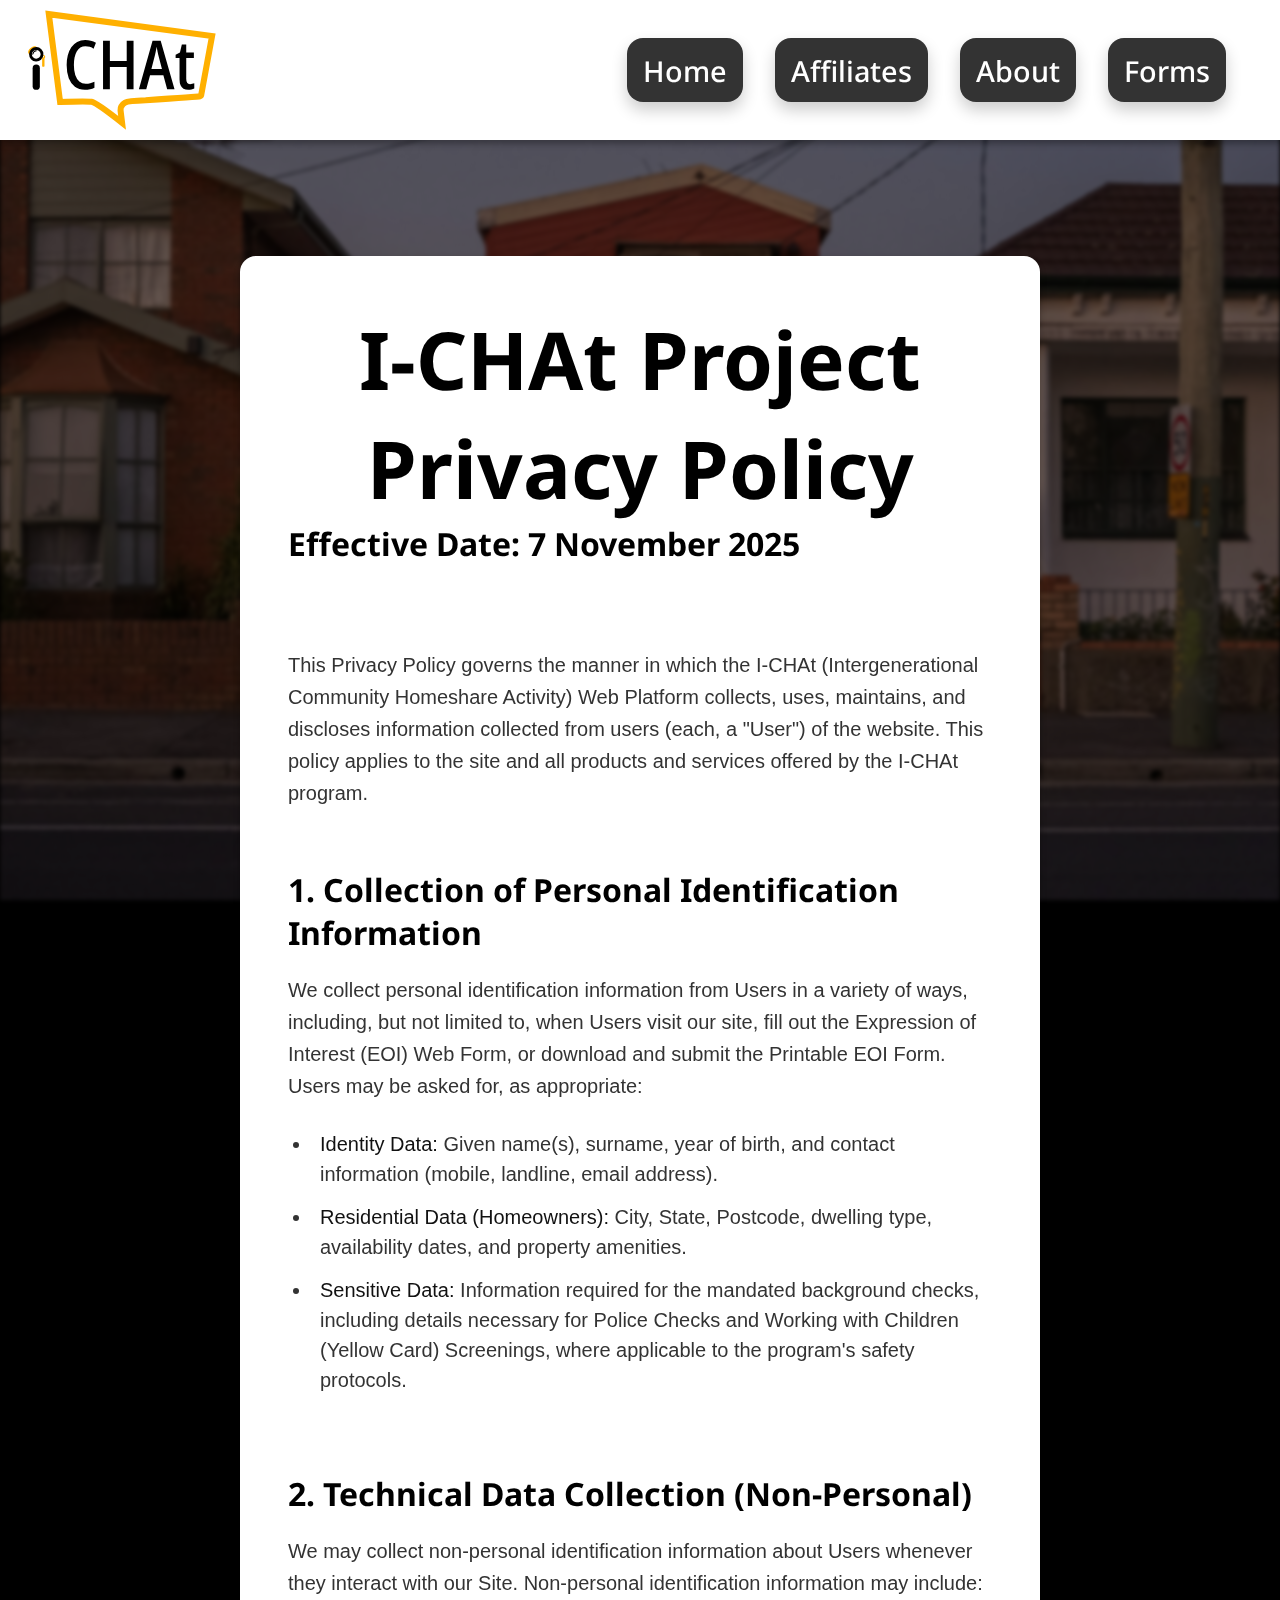
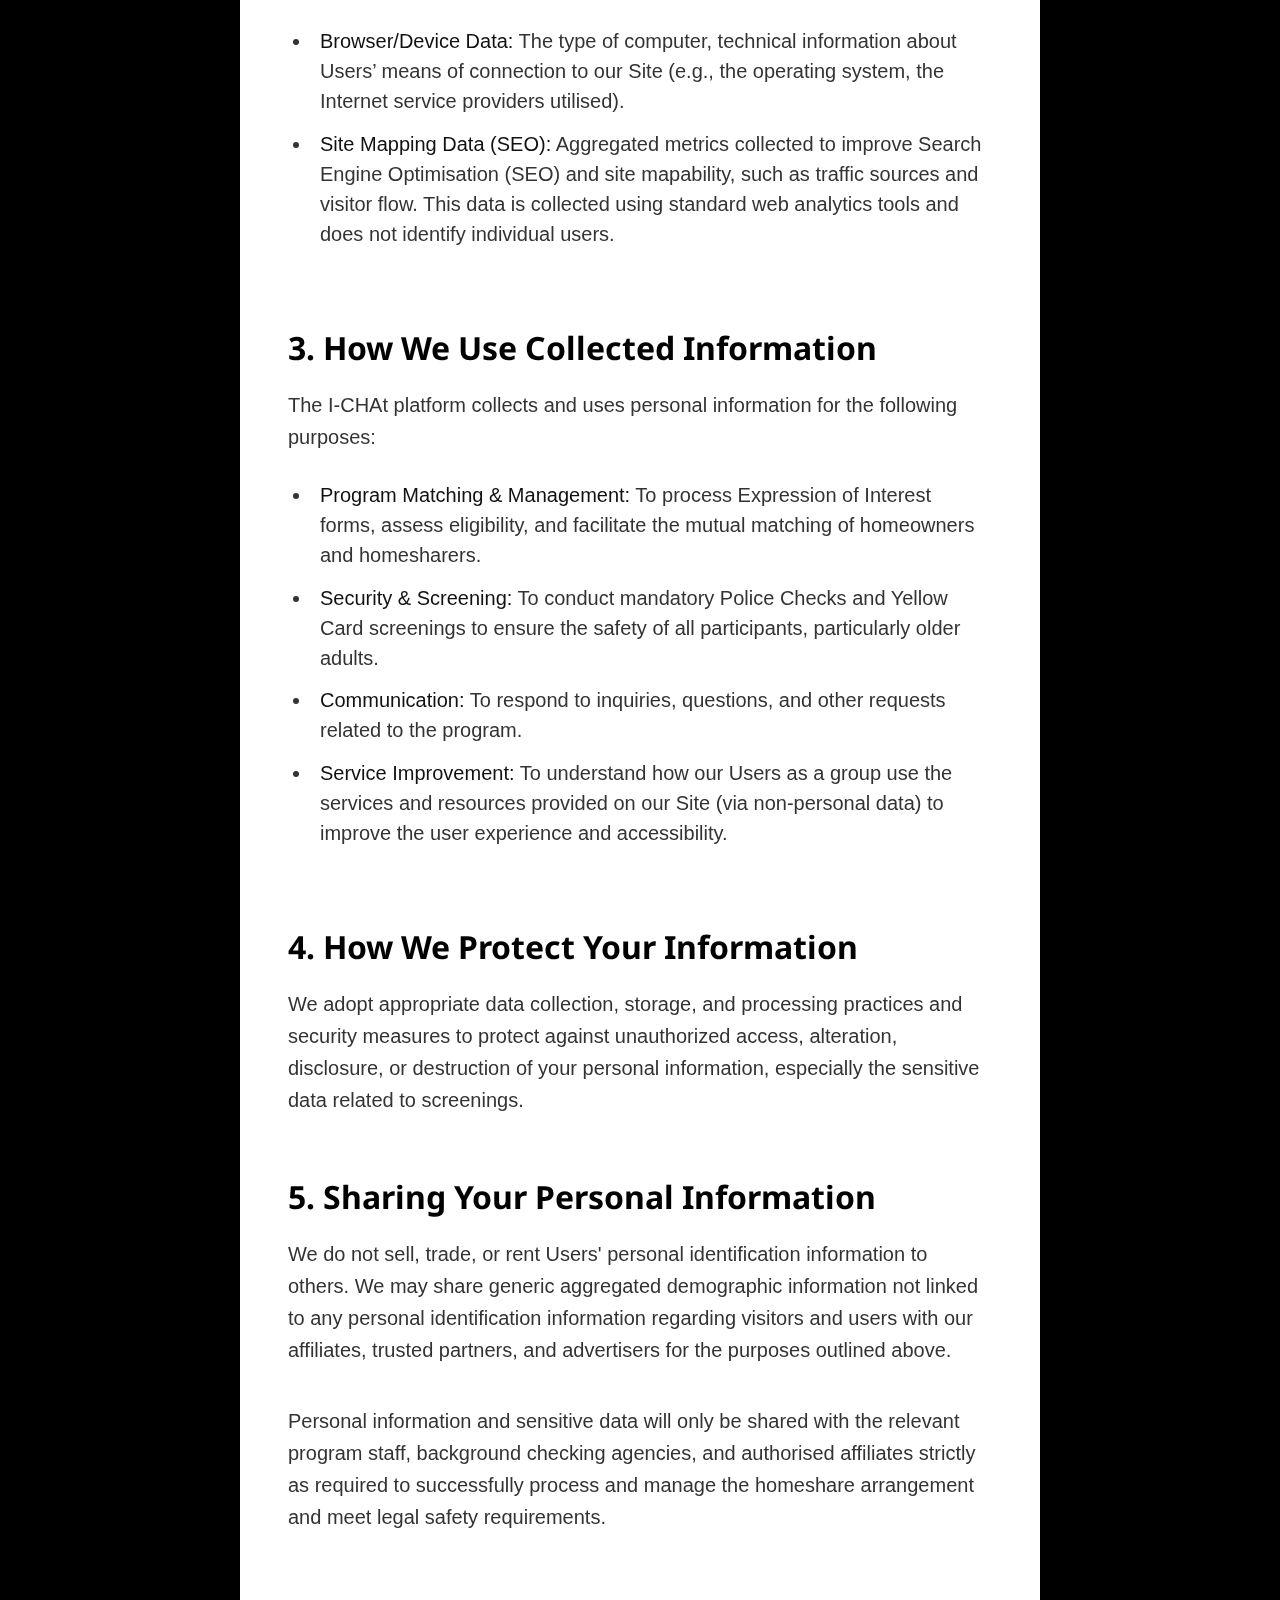
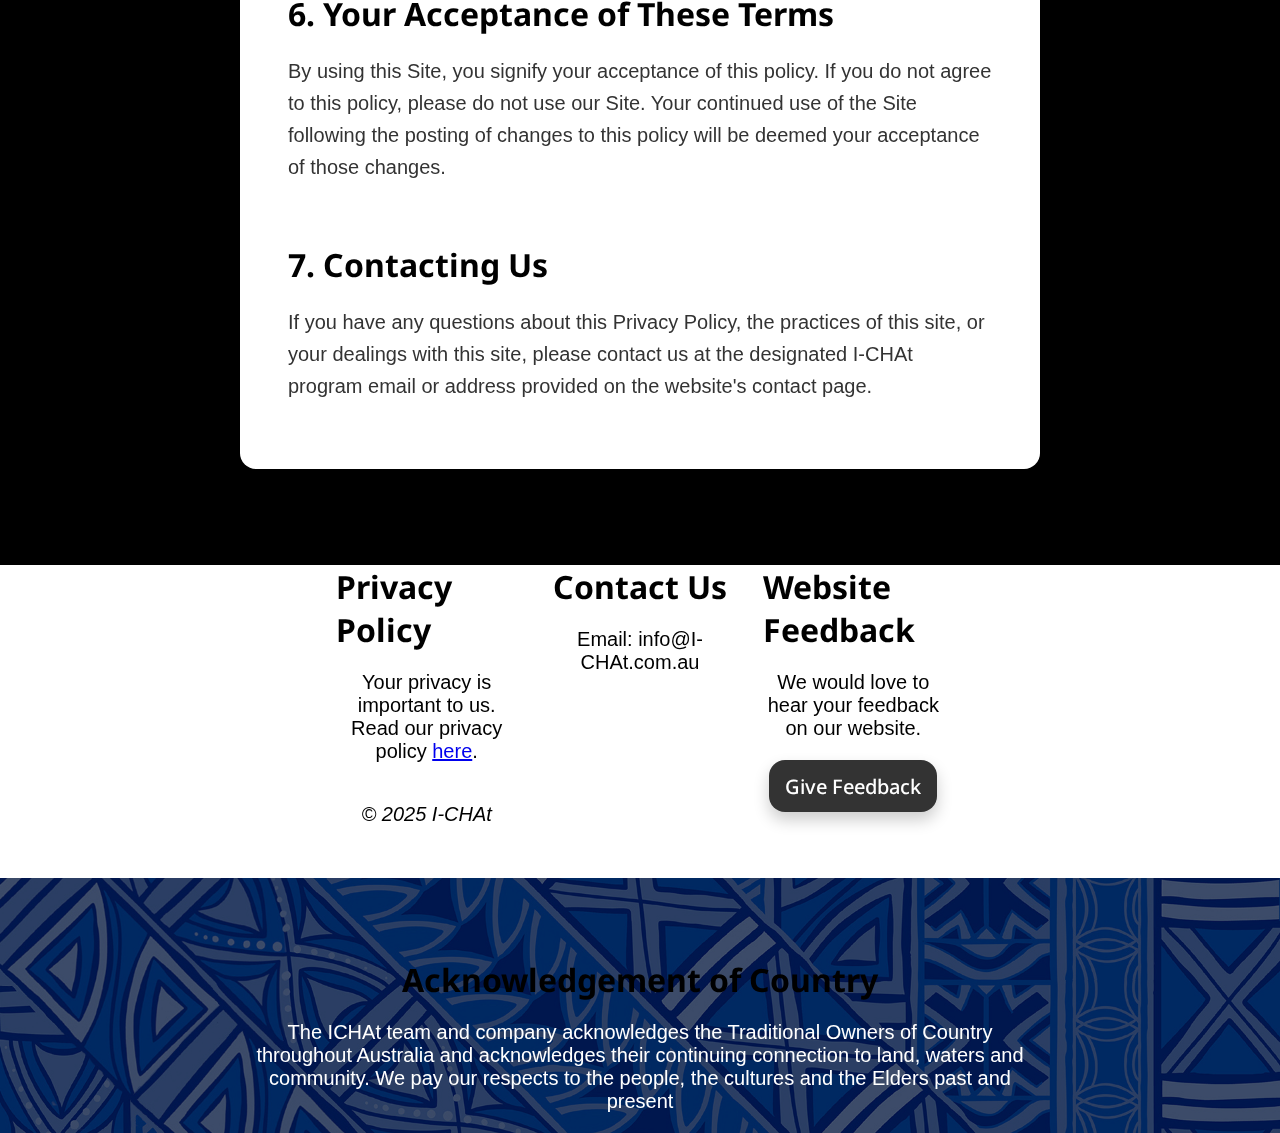
<file: privacyPolicey.html>
<!DOCTYPE html>
<html lang="en-AU">
    <head>
        <meta charset="utf-8">
        <meta http-equiv="X-UA-Compatible" content="IE=edge">
        <title>Privacy Policy - I-CHAt: Data Protection & User Security</title>
        <meta name="description" content="Read the I-CHAt Privacy Policy to understand how we collect, protect, and use your personal, residential, and sensitive screening data for the Intergenerational Community Homeshare Activity.">
        <meta name="viewport" content="width=device-width, initial-scale=1">

        <meta name="keywords" content="Privacy Policy, Data Protection, Personal Information, I-CHAt Privacy, Homeshare Data Security, Sensitive Data Handling, User Consent, Police Check Data, Residential Data">
        <meta name="robots" content="index, follow">

        <meta property="og:title" content="Privacy Policy - I-CHAt: Data Protection & Security">
        <meta property="og:description" content="Our commitment to your privacy. Learn how I-CHAt collects and protects your data, including sensitive screening information and residential details.">
        <meta property="og:type" content="website">

        <link rel="stylesheet" href="./styles/main.css">
        <link rel="stylesheet" href="./styles/privacyPolicy.css">
        <link rel="preconnect" href="https://fonts.googleapis.com">
        <link rel="preconnect" href="https://fonts.gstatic.com" crossorigin>
        <link href="https://fonts.googleapis.com/css2?family=Baskervville:ital,wght@0,400..700;1,400..700&family=Montserrat:ital,wght@0,100..900;1,100..900&family=Noto+Sans:ital,wght@0,100..900;1,100..900&display=swap" rel="stylesheet">
    </head>
    <body>
        <header>
            <a href="index.html">
                <div class="logoContainer">
                    <object data="src/images/I-CHAtLogo.svg" alt="I-CHAtLogo" id="I-CHAt-Logo" type="image/svg+xml"></object>
                </div>
            </a>
            <button class="hamburger-menu" id="hamburger-menu">☰</button>
            <div class="directoryContainer" id="directory-container">
                <ul>
                    <li class="navElement"><a href="index.html">Home</a></li>
                    <li class="navElement"><a href="affiliates.html">Affiliates</a></li>
                    <li class="navElement"><a href="about.html">About</a></li>
                    <li class="navElement"><a href="forms.html">Forms</a></li>
                </ul>
            </div>
        </header>
        <main>
            <div class="bodyContainer">
                <!-- Privacy Policy Content Start -->
                <h1 class="policy-title">I-CHAt Project Privacy Policy</h1>
                <h2 class="policy-date">Effective Date: 7 November 2025</h2>
                
                <p>This Privacy Policy governs the manner in which the I-CHAt (Intergenerational Community Homeshare Activity) Web Platform collects, uses, maintains, and discloses information collected from users (each, a "User") of the website. This policy applies to the site and all products and services offered by the I-CHAt program.</p>

                <h3>1. Collection of Personal Identification Information</h3>
                <p>We collect personal identification information from Users in a variety of ways, including, but not limited to, when Users visit our site, fill out the Expression of Interest (EOI) Web Form, or download and submit the Printable EOI Form. Users may be asked for, as appropriate:</p>
                <ul>
                    <li><strong>Identity Data:</strong> Given name(s), surname, year of birth, and contact information (mobile, landline, email address).</li>
                    <li><strong>Residential Data (Homeowners):</strong> City, State, Postcode, dwelling type, availability dates, and property amenities.</li>
                    <li><strong>Sensitive Data:</strong> Information required for the mandated background checks, including details necessary for Police Checks and Working with Children (Yellow Card) Screenings, where applicable to the program's safety protocols.</li>
                </ul>

                <h3>2. Technical Data Collection (Non-Personal)</h3>
                <p>We may collect non-personal identification information about Users whenever they interact with our Site. Non-personal identification information may include:</p>
                <ul>
                    <li><strong>Browser/Device Data:</strong> The type of computer, technical information about Users’ means of connection to our Site (e.g., the operating system, the Internet service providers utilised).</li>
                    <li><strong>Site Mapping Data (SEO):</strong> Aggregated metrics collected to improve Search Engine Optimisation (SEO) and site mapability, such as traffic sources and visitor flow. This data is collected using standard web analytics tools and does not identify individual users.</li>
                </ul>

                <h3>3. How We Use Collected Information</h3>
                <p>The I-CHAt platform collects and uses personal information for the following purposes:</p>
                <ul>
                    <li><strong>Program Matching & Management:</strong> To process Expression of Interest forms, assess eligibility, and facilitate the mutual matching of homeowners and homesharers.</li>
                    <li><strong>Security & Screening:</strong> To conduct mandatory Police Checks and Yellow Card screenings to ensure the safety of all participants, particularly older adults.</li>
                    <li><strong>Communication:</strong> To respond to inquiries, questions, and other requests related to the program.</li>
                    <li><strong>Service Improvement:</strong> To understand how our Users as a group use the services and resources provided on our Site (via non-personal data) to improve the user experience and accessibility.</li>
                </ul>

                <h3>4. How We Protect Your Information</h3>
                <p>We adopt appropriate data collection, storage, and processing practices and security measures to protect against unauthorized access, alteration, disclosure, or destruction of your personal information, especially the sensitive data related to screenings.</p>

                <h3>5. Sharing Your Personal Information</h3>
                <p>We do not sell, trade, or rent Users' personal identification information to others. We may share generic aggregated demographic information not linked to any personal identification information regarding visitors and users with our affiliates, trusted partners, and advertisers for the purposes outlined above.</p>
                <p>Personal information and sensitive data will only be shared with the relevant program staff, background checking agencies, and authorised affiliates strictly as required to successfully process and manage the homeshare arrangement and meet legal safety requirements.</p>

                <h3>6. Your Acceptance of These Terms</h3>
                <p>By using this Site, you signify your acceptance of this policy. If you do not agree to this policy, please do not use our Site. Your continued use of the Site following the posting of changes to this policy will be deemed your acceptance of those changes.</p>

                <h3>7. Contacting Us</h3>
                <p>If you have any questions about this Privacy Policy, the practices of this site, or your dealings with this site, please contact us at the designated I-CHAt program email or address provided on the website's contact page.</p>
                <!-- Privacy Policy Content End -->
            </div>
        </main>
        
        <div id="feedbackFormContainer" class="hidden">
            <form id="feedbackForm">
                <span class="close-button" onclick="hideFeedbackForm()">&times;</span>
                <h3>Website Feedback</h3>
                <label for="feedbackName">Name:</label>
                <input type="text" id="feedbackName" name="feedbackName">
                
                <label for="feedbackEmail">Email:</label>
                <input type="email" id="feedbackEmail" name="feedbackEmail">
                
                <label for="feedbackMessage">Your Feedback:</label>
                <textarea id="feedbackMessage" name="feedbackMessage" rows="4" required></textarea>
                
                <button class="navElement" type="submit">Submit Feedback</button>
            </form>
        </div>

        <footer>
            <div class="footerContainer">
                <div class="footerColumnContainer">
                    <div class="footerColumn">
                        <h3>Privacy Policy</h3>
                        <p>Your privacy is important to us. Read our privacy policy <a href="privacyPolicy.html">here</a>.</p>
                        <p><i>© 2025 I-CHAt</i></p>
                    </div>
                    <div class="footerColumn">
                        <h3>Contact Us</h3>
                        <p>Email: info@I-CHAt.com.au</p>
                    </div>
                    <div class="footerColumn">
                        <h3>Website Feedback</h3>
                        <p>We would love to hear your feedback on our website.</p>
                        <div class="navElement" onclick="showFeedbackForm()">Give Feedback</div>
                    </div>
                </div>
            </div>
            <div id="AOCBanner">
                <div class="AOCContainer">
                    <h3>Acknowledgement of Country</h3>
                    <p>The ICHAt team and company acknowledges the Traditional Owners of Country throughout Australia and acknowledges their continuing connection to land, waters and community. 
                        We pay our respects to the people, the cultures and the Elders past and present</p>
                </div>
            </div>
        </footer>
        <script src="scripts/main.js"></script>
    </body>
</html>
</file>
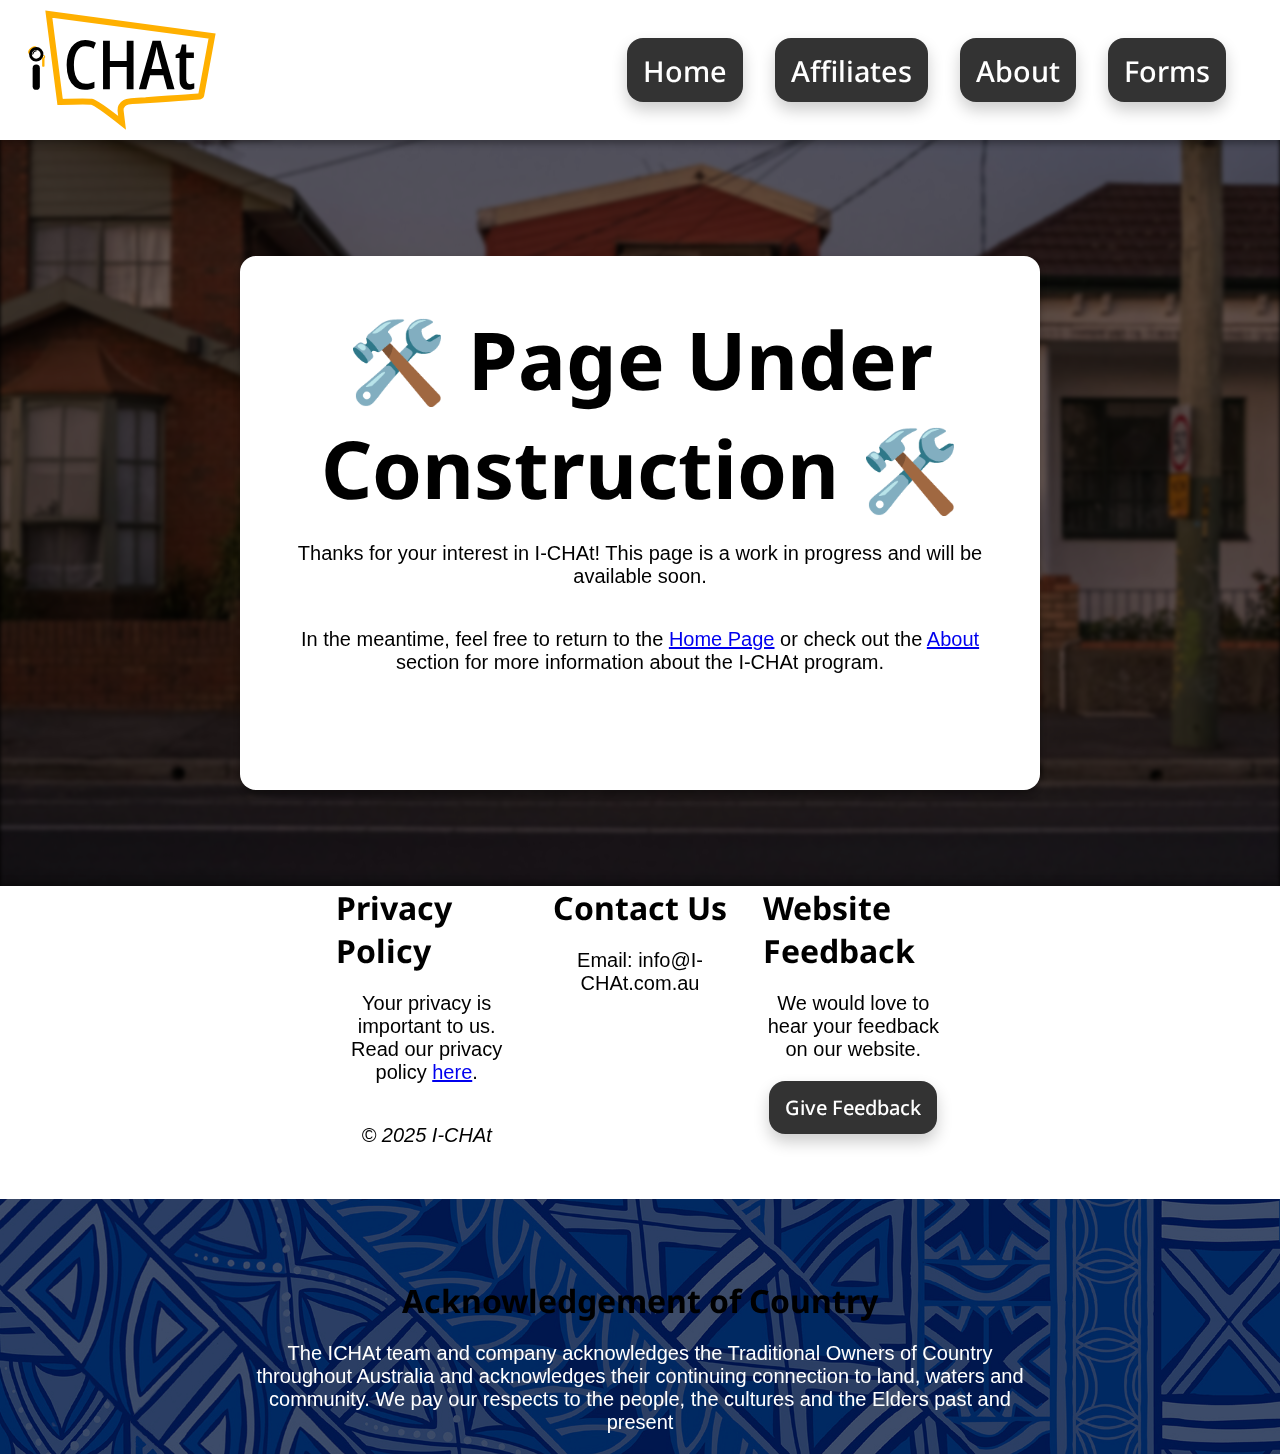
<file: underConstruction.html>
<!DOCTYPE html>
<html>
    <head>
        <meta charset="utf-8">
        <meta http-equiv="X-UA-Compatible" content="IE=edge">
        <title>Work in Progress - I-CHAt</title>
        <meta name="description" content="This page is currently under construction.">
        <meta name="viewport" content="width=device-width, initial-scale=1">
        <link rel="stylesheet" href="./styles/main.css">
        <link rel="stylesheet" href="./styles/index.css">
        <link rel="preconnect" href="https://fonts.googleapis.com">
        <link rel="preconnect" href="https://fonts.gstatic.com" crossorigin>
        <link href="https://fonts.googleapis.com/css2?family=Baskervville:ital,wght@0,400..700;1,400..700&family=Montserrat:ital,wght@0,100..900;1,100..900&family=Noto+Sans:ital,wght@0,100..900;1,100..900&display=swap" rel="stylesheet">
    </head>
    <body>
        <header>
            <a href="index.html"></a><div class="logoContainer">
                <object data="src/images/I-CHAtLogo.svg" alt="I-CHAtLogo" id="I-CHAt-Logo" type="image/svg+xml"></object>
            </div></a>
            <button class="hamburger-menu" id="hamburger-menu">☰</button>
            <div class="directoryContainer" id="directory-container">
                <ul>
                    <li class="navElement"><a href="index.html">Home</a></li>
                    <li class="navElement"><a href="affiliates.html">Affiliates</a></li>
                    <li class="navElement"><a href="about.html">About</a></li>
                    <li class="navElement"><a href="forms.html">Forms</a></li>
            </div>
        </header>

        <main>
            <div class="bodyContainer">
                <h1>🛠️ Page Under Construction 🛠️</h1>
                <p style="text-align: center;">Thanks for your interest in I-CHAt! This page is a work in progress and will be available soon.</p>
                <p style="text-align: center;">In the meantime, feel free to return to the <a href="index.html">Home Page</a> or check out the <a href="about.html">About</a> section for more information about the I-CHAt program.</p>
                <div style="text-align: center; margin-top: 3rem;">
                </div>
            </div>
        </main>
        <div id="feedbackFormContainer" class="hidden">
            <form id="feedbackForm">
                <span class="close-button" onclick="hideFeedbackForm()">&times;</span>
                <h3>Website Feedback</h3>
                <label for="feedbackName">Name:</label>
                <input type="text" id="feedbackName" name="feedbackName">
                
                <label for="feedbackEmail">Email:</label>
                <input type="email" id="feedbackEmail" name="feedbackEmail">
                
                <label for="feedbackMessage">Your Feedback:</label>
                <textarea id="feedbackMessage" name="feedbackMessage" rows="4" required></textarea>
                
                <button class="navElement" type="submit">Submit Feedback</button>
            </form>
        </div>
            <footer>
                <div class="footerContainer">
                    <div class="footerColumnContainer">
                        <div class="footerColumn">
                            <h3>Privacy Policy</h3>
                            <p>Your privacy is important to us. Read our privacy policy <a href="underConstruction.html">here</a>.</p>
                            <p><i>© 2025 I-CHAt</i></p>
                        </div>
                        <div class="footerColumn">
                            <h3>Contact Us</h3>
                            <p>Email: info@I-CHAt.com.au</p>
                        </div>
                        <div class="footerColumn">
                            <h3>Website Feedback</h3>
                            <p>We would love to hear your feedback on our website.</p>
                            <div class="navElement" onclick="showFeedbackForm()">Give Feedback</div>
                        </div>
                    </div>
                </div>
                <div id="AOCBanner">
                    <div class="AOCContainer">
                        <h3>Acknowledgement of Country</h3>
                        <p>The ICHAt team and company acknowledges the Traditional Owners of Country throughout Australia and acknowledges their continuing connection to land, waters and community. 
                            We pay our respects to the people, the cultures and the Elders past and present</p>
                    </div>
                </div>
            </footer>
        <script src="scripts/main.js"></script>
    </body>
</html>
</file>
<file: styles/main.css>
/* Base styles for all devices (mobile first) */

:root {
    /* 🎨 Colors */
    --color-primary: #FFB000;
    --color-secondary: #FFC976;
    --color-dark: #333333;
    --color-darker: #111111;
    --color-text-light: white;
    --color-text-dark: #333;
    --color-background-light: white;
    --color-background-dark: #f8f8f8;
    --color-border-dark: #555555;

    /* 📏 Spacing */
    --container-spacing-mobile: 2rem 0 0 0;
    --container-spacing-tablet: 3rem 0 0 0;
    --container-spacing-desktop: 6rem 0 0 0;
    --margin-main-desktop: 5rem 15rem 0 15rem;
    --margin-main-tablet: 3rem 6rem 0 6rem;
    --margin-main-mobile: 2rem 0 0 0;
    --margin-footer-mobile: 0 0 0 0;
    --margin-footer-tablet: 0 6rem 0 6rem;
    --margin-footer-desktop: 0 20rem 0 20rem;

    /* 📦 Padding */
    --padding-container-mobile: 1rem;
    --padding-container-tablet: 2rem;
    --padding-container-desktop: 3rem;
    
    /* 📐 Borders & Shadows */
    --border-radius-nav: 1rem;
    --border-radius-container: 1rem 1rem 1rem 1rem;
    --border-radius-container-bottom: 0 0 1rem 1rem;
    --border-radius-container-top: 1rem 1rem 0 0;
    --border-radius-circle: 100%;
    --shadow-base: 0px 4px 6px rgba(0, 0, 0, 0.3);
    --shadow-bottom: 0px 8px 16px 0px rgba(0, 0, 0, 0.2);
    --shadow-top: 0px -4px 6px rgba(0, 0, 0, 0.3);

    /* ✍️ Fonts */
    --font-family-body: 'Roboto', sans-serif;
    --font-family-nav: "Noto Sans", sans-serif;
    --font-weight-light: 250;
    --font-weight-bold: bold;
    --font-weight-nav: 500;
    --font-weight-principles: 600;

    /* ✍️ Font Sizes */
    --font-size-body-mobile: 14px;
    --font-size-body-tablet: 18px;
    --font-size-body-desktop: 20px;
    --font-size-nav-mobile: 0.8rem;
    --font-size-nav-tablet: 1rem;
    --font-size-nav-desktop: 1.8rem;

    /* 🖼️ Logo */
    --logo-width-mobile: 8rem;
    --logo-width-tablet: 10rem;
    --logo-width-desktop: 12rem;
}

body::before {
    content: '';
    position: fixed; /* This is key to keeping it behind everything */
    top: 0;
    left: 0;
    width: 100%;
    height: 100%;
    background-image: url("../src/images/splashImage.jpg");
    background-size: cover;
    background-position: 40% 20%;
    z-index: -1; /* Place it behind all other content */
    opacity: 0.5;
    filter: blur(2px);
}
h1, h2, h3, h4, h5, h6 {
    margin: 0;
    font-weight: var(--font-weight-bold);
    color: var(--color-dark);
    all: initial;
    font-family: var(--font-family-nav);
    font-weight: var(--font-weight-bold);
}
h1 {
    text-align: center;
    font-size: 2.5rem;
}
h2 {
    font-size: 1.5rem;
    padding: 0 0 4rem 0;
}
h3 {
    font-size: 1rem;
}
body {
    margin: 0;
    font-size: var(--font-size-body-mobile);
    padding-top: 5rem;
    font-family: var(--font-family-body);
    font-weight: var(--font-weight-light);
    background-color: black;
}

header {
    display: flex;
    flex-direction: row;
    position: fixed;
    top: 0;
    left: 0;
    width: 100%;
    justify-content: space-between;
    padding: 0.5rem 1rem;
    box-shadow: var(--shadow-base);
    z-index: 1000;
    background-color: var(--color-background-light);
}

main {
    display: flex;
    flex-direction: column;
    justify-content: center;
    margin: var(--margin-main-mobile);
}

footer {
    display: flex;
    flex-direction: column;
    align-items: center;
    text-align: center;
    background-color: var(--color-background-light);
    box-shadow: var(--shadow-top);
    margin: var(--container-spacing-mobile);
}
button {
    all: unset;
}
.footerContainer {
    display: flex;
}
.footerColumnContainer {
    display: flex;
    flex-direction: row;
    justify-content: space-evenly;
    align-items: flex-start;
    flex-wrap: wrap;
    width: 100%;
    margin: var(--margin-footer-mobile);
}

.footerColumn {
    display: flex;
    flex-direction: column;
    align-items: center;
    margin: 0 1rem;
    flex-grow: 1;
    flex-basis: 33.33%; 
    flex-wrap: wrap;
}
#AOCBanner {
    width: 100%;
    background-image: url("../src/images/AOCBanner2.jpg");
    background-size: cover;
    margin: var(--margin-main-mobile);
    position: relative;
}
#AOCBanner::before {
    content: '';
    position: absolute;
    top: 0;
    left: 0;
    width: 100%;
    height: 100%;
        background-color: rgba(0, 0, 0, 0.5);
    z-index: 0;
}
.AOCContainer {
    color: var(--color-text-light);
    font-weight: 500;
    position: relative;
    z-index: 1;
}
.navElement {
    font-family: var(--font-family-nav);
    font-weight: var(--font-weight-nav);
    font-optical-sizing: auto;
    font-style: normal;
    font-variation-settings: "wdth" 150;
    text-align: center;
    list-style-type: none;
    background-color: var(--color-dark);
    border-radius: var(--border-radius-nav);
    padding: 0.8rem 1rem;
    box-shadow: var(--shadow-bottom);
    color: var(--color-text-light);
}

.navElement a {
    text-decoration: none;
    color: var(--color-text-light);
}

.navElement:hover {
    background-color: var(--color-darker);
    cursor: pointer;
}

.logoContainer {
    display: flex;
    align-items: center;
    justify-content: center;
    flex-grow: 1;
    margin: 0 0 0 2rem;
}

.hamburger-menu {
    display: block;
    font-size: 2rem;
    background: none;
    border: none;
    cursor: pointer;
    color: var(--color-text-dark);
    padding: 0 2rem 0 0;
    order: 0;
}

#I-CHAt-Logo {
    width: var(--logo-width-mobile);
    height: auto;
    order: 1;
}

.directoryContainer {
    display: none;
    flex-direction: column;
    position: fixed;
    top: 5rem;
    left: 0;
    width: 100%;
    background-color: var(--color-background-dark);
    box-shadow: var(--shadow-bottom);
    z-index: 999;
    padding: 1rem 0;
}

.directoryContainer.show {
    margin: 1rem 0 0 0;
    display: flex;
}

.directoryContainer ul {
    display: flex;
    flex-direction: column;
    width: 100%;
    margin: 0;
    padding: 0;
    list-style-type: none;
}

.directoryContainer li {
    width: 100%;
    margin: 0;
    border-radius: 0;
    padding: 0;
    font-size: var(--font-size-nav-mobile);
    border-bottom: 1px solid var(--color-border-dark);
}

.directoryContainer li:last-child {
    border-bottom: none;
}

.directoryContainer li a {
    display: flex;
    justify-content: center;
    align-items: center;
    padding: 0.8rem 1rem;
}
.bodyContainer {
    display: flex;
    flex-direction: column;
    margin: var(--container-spacing-mobile);
    padding: var(--padding-container-mobile);
    background-color: var(--color-background-light);
    box-shadow: var(--shadow-base);
    border-radius: var(--border-radius-container);
}
#feedbackFormContainer {
  position: fixed;
  top: 0;
  left: 0;
  width: 100%;
  height: 100%;
  background-color: rgba(0, 0, 0, 0.7); /* Dark semi-transparent background */
  display: flex;
  justify-content: center;
  align-items: center;
  z-index: 1000;
}

#feedbackFormContainer.hidden {
  display: none;
}

#feedbackForm {
  background-color: white;
  padding: 20px;
  border-radius: 8px;
  box-shadow: 0 4px 8px rgba(0, 0, 0, 0.2);
  width: 90%;
  max-width: 500px;
  position: relative;
}

#feedbackForm h3 {
  margin-top: 0;
}

.close-button {
  position: absolute;
  top: 10px;
  right: 15px;
  font-size: 24px;
  cursor: pointer;
  color: #333;
}

#feedbackForm label,
#feedbackForm input,
#feedbackForm textarea,
#feedbackForm button {
  display: block;
  width: 100%;
  margin-bottom: 10px;
}

#feedbackForm input,
#feedbackForm textarea {
  padding: 8px;
  border: 1px solid #ccc;
  border-radius: 4px;
}

#feedbackForm button {
  font-size: 1rem;
}

/* --- Media Queries --- */

/* Styles for screens 768px and up (tablets, etc.) */
@media (min-width: 768px) {
    body {
        font-size: var(--font-size-body-tablet);
    }

    header {
        padding: 0.5rem 2%;
        justify-content: space-between;
    }

    main {
        margin: var(--margin-main-tablet);
    }
    footer {
        margin: var(--container-spacing-tablet);
    }
    .footerContainer {
        margin: var(--margin-footer-tablet);
    }
    .AOCContainer {
        margin: var(--margin-main-tablet);
    }

    .logoContainer {
        flex-grow: 1;
        margin: 0;
    }

    #I-CHAt-Logo {
        width: var(--logo-width-tablet);
        height: auto;
        order: 1;
    }
    .hamburger-menu {
        display: none;
    }

    .directoryContainer {
        display: flex;
        flex-direction: row;
        position: static;
        top: auto;
        left: auto;
        width: auto;
        background-color: transparent;
        box-shadow: none;
        z-index: auto;
        padding: 0;
        align-items: center;
        flex-grow: 1;
        justify-content: flex-end;
    }

    .directoryContainer ul {
        display: flex;
        flex-direction: row;
        width: auto;
        font-size: var(--font-size-nav-tablet);
        list-style-type: none;
        margin: 0 2rem 0 0;
        padding: 0;
    }

    .directoryContainer li {
        width: auto;
        margin: 0 0.8rem 0 0;
        border-bottom: none;
        border-radius: var(--border-radius-nav);
        background-color: var(--color-dark);
    }

    .directoryContainer li a {
        display: block;
        justify-content: flex-start;
    }


    .bodyContainer {
        margin: var(--container-spacing-tablet);
        padding: var(--padding-container-tablet);
    }
}

/* Styles for screens 1024px and up (desktops) */
@media (min-width: 1024px) {
    body {
        font-size: var(--font-size-body-desktop);
    }
    h1 {
        font-size: 5rem;
    }
    h2 {
        font-size: 2rem;
        padding: 0 0 4rem 0;
    }
    h3 {
        font-size: 2rem;
    }
    main {
        margin: var(--margin-main-desktop);
    }

    header {
        justify-content: space-between;
    }
    footer {
        margin: var(--container-spacing-desktop);
    }
    .footerContainer {
        margin: var(--margin-footer-desktop);
    }
    .footerColumnContainer {
        flex-wrap: nowrap;
    }
    .AOCContainer {
        margin: var(--margin-main-desktop);
    }
    .logoContainer {
        flex-grow: 0;
        margin: 0;
    }

    #I-CHAt-Logo {
        width: var(--logo-width-desktop);
        height: auto;
    }
    .directoryContainer {
        justify-content: flex-end;
    }

    .directoryContainer ul {
        margin: 0 4rem 0 0;
    }

    .directoryContainer li {
        margin: 0 1rem 0 1rem;
        font-size: var(--font-size-nav-desktop);
    }

    .principlesHeading {
        font-size: 2rem;
    }

    .principlesSVG {
        width: 6rem;
        height: 6rem;
    }

    .bodyContainer {
        margin: var(--container-spacing-desktop);
        padding: var(--padding-container-desktop);
    }

    .videoContainer {
        margin: var(--container-spacing-desktop);
        padding: 3rem;
    }

    .bodyNavContainer li {
        font-size: var(--font-size-nav-desktop);
    }

}
</file>
<file: styles/index.css>
.bodyContainerNoBottomRadius {
    display: flex;
    flex-direction: column;
    margin: var(--container-spacing-mobile);
    padding: var(--padding-container-mobile);
    background-color: var(--color-background-light);
    box-shadow: var(--shadow-base);
    border-radius: var(--border-radius-container-top);
}
.principlesContainer {
    display: flex;
    justify-content: center;
    align-items: center;
    flex-direction: row;
    padding: 1rem 0;
    flex-wrap: wrap;
    background-color: var(--color-primary);
    border-radius: var(--border-radius-container-bottom);
    box-shadow: var(--shadow-base);
}

.principlesHeading {
    color: var(--color-text-dark);
    font-size: 1rem;
    font-weight: var(--font-weight-bold);
    text-align: center;
    flex-basis: 100%;
    padding-bottom: 1rem;
    margin-bottom: 1rem;
    border-bottom: var(--color-text-light) dashed 2px;
}

.principleGroup {
    display: flex;
    flex-direction: column;
    align-items: center;
    font-weight: var(--font-weight-principles);
    max-width: 4rem;
    color: var(--color-text-dark);
    font-size: 0.5rem;
    text-align: center;
    margin: 0 2.5%;
    font-family: var(--font-family-nav);
    font-weight: var(--font-weight-principles);
    font-optical-sizing: auto;
    font-style: normal;
    font-variation-settings: "wdth" 150;
}

.principlesSVG {
    display: flex;
    box-sizing: border-box;
    width: 3rem;
    height: 3rem;
    border-radius: var(--border-radius-circle);
    background-color: var(--color-secondary);
    justify-content: center;
    align-items: center;
    text-align: center;
}

.bodyContainer iframe {
    width: 100%;
    height: auto;
    aspect-ratio: 16 / 9;
}

.bodyNavContainer {
    display: flex;
    justify-content: space-evenly;
    margin: var(--container-spacing-mobile);
    flex-wrap: wrap;
}

.bodyNavColumn {
    display: flex;
    flex-grow: 1;
    justify-content: center;
    align-items: center;
    flex-direction: column;
}

.bodyNavContainer ul {
    list-style-type: none;
    display: flex;
    justify-content: center;
    font-size: var(--font-size-nav-mobile);
    flex-grow: 1;
    margin: 0;
    padding: 0;
}

.bodyNavContainer li {
    font-size: var(--font-size-nav-mobile);
}
@media (min-width: 768px) {
    .principlesHeading {
        font-size: 1.5rem;
    }
    
    .principleGroup {
        max-width: 6rem;
        font-size: 0.7rem;
        margin: 0 2%;
    }
    
    .principlesSVG {
        width: 4rem;
        height: 4rem;
    }
    .videoContainer {
        margin: var(--container-spacing-tablet);
        padding: 2rem;
    }
    
    .bodyNavContainer li {
        font-size: var(--font-size-nav-tablet);
    }
}

@media (min-width: 1024px) {
    .principlesHeading {
        font-size: 2rem;
    }

    .principlesSVG {
        width: 6rem;
        height: 6rem;
    }
    .videoContainer {
        margin: var(--container-spacing-desktop);
        padding: 3rem;
    }

    .bodyNavContainer li {
        font-size: var(--font-size-nav-desktop);
    }

}
</file>
<file: styles/about.css>
/* Stat Cards Container (Mobile: Flex, Tablet+: Grid) */
.stat-grid {
    display: flex;
    flex-direction: column;
    gap: 1rem;
    margin-top: 1rem;
}
.bodyContainer h2 {
    color: var(--color-darker);
    padding: 2rem 0 0.5rem 0;
    font-weight: var(--font-weight-bold);
}
.bodyContainer h3 {
    border: none;
}
.stat-card {
    background-color: var(--color-background-dark);
    padding: 1rem;
    border-radius: 0.5rem;
    box-shadow: 0 2px 4px rgba(0,0,0,0.1);
    border-left: 5px solid var(--color-primary); /* Default accent color */
    flex-grow: 1;
    transition: transform 0.3s ease-in-out, box-shadow 0.3s ease-in-out;
}
.stat-card:hover {
    transform: scale(1.03);
    box-shadow: 0px 10px 20px rgba(0, 0, 0, 0.25);
    cursor: pointer;
}
.stat-card h3 {
    font-family: 'Montserrat', sans-serif;
    font-weight: var(--font-weight-bold);
    color: var(--color-dark);
    font-size: 1em;
    margin: 0 0 0.5rem 0;
}
.stat-card .value {
    font-size: 2.5rem;
    font-weight: var(--font-weight-bold);
    color: var(--color-darker);
    line-height: 1;
}
.stat-card .unit {
    font-size: 1.5rem;
    color: var(--color-primary);
    font-weight: var(--font-weight-bold);
}
.stat-card p {
    font-size: 0.8em;
    color: #666;
    margin-top: 0.5rem;
}

/* Card Specific Colors */
.stat-card.neutral-accent {
    border-left-color: var(--color-secondary);
}
.stat-card.critical-accent {
    border-left-color: var(--color-critical);
}

/* Detail Sections Container (Mobile: Flex, Tablet+: Grid) */
.detail-layout {
    display: flex;
    flex-direction: column;
    gap: 1rem;
    margin-top: 1.5rem;
}
.detail-section {
    background-color: var(--color-background-light);
    padding: 1.5rem;
    border-radius: var(--border-radius-container);
    box-shadow: var(--shadow-base);
    border: 1px solid var(--color-background-dark);
}
.detail-section h2 {
    color: var(--color-darker);
    border-bottom: 3px solid var(--color-primary);
    padding-bottom: 0.5rem;
    font-weight: var(--font-weight-bold);
}
.detail-section ul {
    list-style-type: none;
    padding: 0;
}
/* Styling for the list items */
.detail-section ul li {
    margin-bottom: 0.75rem;
    padding-left: 1.5rem; /* Increased for small space between bullet and text */
    line-height: 1.4;
    color: var(--color-text-dark);
    position: relative;
}
.detail-section ul li::before {
    position: absolute;
    left: 0;
    top: 0;
    font-size: 1.2em;
    line-height: 1.2;
    font-family: Arial, sans-serif;
}

/* Themed list bullets (Fixed using Unicode escapes) */
.care-list li::before {
    content: "◆ ";; /* Solid Circle (Primary) - Changed from Diamond */
    color: var(--color-critical); /* Changed from Critical color */
}
.student-list li::before {
    content: "◆ ";; /* Solid Circle (Primary) */
    color: var(--color-primary);
}

.detail-section strong {
    color: var(--color-darker);
    font-weight: var(--font-weight-bold);
}

/* Summary Banner (Call to Action) */
.summary-banner {
    background-color: var(--color-dark);
    padding: 1.5rem;
    border-radius: var(--border-radius-container);
    margin-top: 2rem;
    box-shadow: var(--shadow-bottom);
    border: 2px solid var(--color-primary);
}
.summary-banner h3 {
    color: var(--color-primary);
    font-family: 'Montserrat', sans-serif;
    font-size: 1.5rem;
}
.summary-banner p {
    color: var(--color-text-light);
    font-size: 1em;
}

/* --- Roles Definition Table --- */
.roles-key {
    margin-bottom: 40px;
    padding: 20px;
    border-radius: var(--border-radius-container);
    box-shadow: var(--shadow-base);
}

.roles-key h2 {
    color: var(--color-darker);
    text-align: center;
    margin-top: 0;
    margin-bottom: 20px;
    border-bottom: 2px solid var(--color-primary);
    padding-bottom: 10px;
}

.roles-table {
    display: flex;
    flex-direction: column;
    flex-wrap: wrap;
    width: 100%;
    border-collapse: collapse;
    text-align: center;
}
.roles-table th, .roles-table td {
    padding: 12px 15px;
    border: 1px solid var(--color-border);
}
.roles-table tr {
    display: flex;
}
tbody td {
    display: flex;
    flex-grow: 1;
    width: 33.3%;
}
.roles-table th {
    font-weight: bold;
    font-size: 1.1em;
    flex-grow: 1;
    width: 33.3%;
}
    
/* Apply custom colors to roles */
.role-provider { background-color: var(--color-provider); color: white; }
.role-homeowner { background-color: var(--color-homeowner); color: white; }
.role-homesharer { background-color: var(--color-positive); color: white; }


/* --- Main Stage Sections --- */
.stage {
    margin-bottom: 40px;
    padding-left: 20px;
    box-shadow: var(--shadow-base);
    border-radius: var(--border-radius-container);
}

.stage-title {
    color: var(--color-secondary);
    font-size: 1.5em;
    margin-top: 0;
    margin-bottom: 15px;
    font-weight: bold;
}

.stage-content {
    display: grid;
    grid-template-columns: repeat(auto-fit, minmax(300px, 1fr));
    gap: 20px;
}

/* Individual Content Cards */
.content-card {
    background-color: #F8F9FA; 
    border: 1px solid var(--color-border);
    border-radius: 6px;
    padding: 20px;
}

.card-title {
    color: var(--color-primary);
    font-weight: bold;
    margin-top: 0;
    margin-bottom: 10px;
    border-bottom: 2px dashed var(--color-border);
    padding-bottom: 5px;
}

.card-list {
    list-style-type: none;
    padding-left: 0;
    margin-top: 10px;
}

.card-list li {
    position: relative;
    padding-left: 20px;
    margin-bottom: 8px;
    line-height: 1.4;
}

.card-list li::before {
    content: "◆ ";
    color: var(--color-secondary);
    font-weight: bold;
    display: inline-block;
    width: 1em;
    margin-left: -1em;
    position: absolute;
    left: 0;
}

/* Role Indicators */
.roles {
    font-style: italic;
    color: var(--color-dark);
    margin-top: 15px;
    padding-top: 10px;
    border-top: 1px solid var(--color-border);
    font-size: 0.9em;
}
    
    /* Highlight variables */
    .role-highlight-provider { color: var(--color-provider); font-weight: bold; }
    .role-highlight-homeowner { color: var(--color-homeowner); font-weight: bold; }
    .role-highlight-homesharer { color: var(--color-positive); font-weight: bold; }
    .role-highlight-home { color: #6C757D; font-weight: bold; }


    /* Specific styles for the Formalising card */
    .formalising .card-list li::before {
         content: "✓"; 
         color: var(--color-positive); /* Using Homeowner red for mandatory items */
    }

.bodyNavContainer {
    display: flex;
    justify-content: space-evenly;
    margin: var(--container-spacing-mobile);
    flex-wrap: wrap;
}

.bodyNavColumn {
    display: flex;
    flex-grow: 1;
    justify-content: center;
    align-items: center;
    flex-direction: column;
}

.bodyNavContainer ul {
    list-style-type: none;
    display: flex;
    justify-content: center;
    font-size: var(--font-size-nav-mobile);
    flex-grow: 1;
    margin: 0;
    padding: 0;
}

.bodyNavContainer li {
    font-size: var(--font-size-nav-mobile);
}
/* --- Media Queries --- */

/* Overrides for Tablet/Desktop (768px+) */
@media (min-width: 768px) {
    /* Layouts switch to grid for larger screens */
    .stat-grid {
        display: grid;
        grid-template-columns: repeat(3, 1fr);
        gap: 1.5rem;
    }
    .detail-layout {
        display: grid;
        grid-template-columns: repeat(2, 1fr);
        gap: 1.5rem;
    }
    .bodyNavContainer li {
        font-size: var(--font-size-nav-tablet);
    }
}

@media (min-width: 1024px) {
    .bodyNavContainer li {
        font-size: var(--font-size-nav-desktop);
    }

}
</file>
<file: styles/affiliates.css>
.affiliatesContainer {
    display: flex;
    justify-content: center;
}
.affiliatesContainer ul {
    display: flex;
    list-style-type: none;
    flex-direction: row;
    justify-content: center;
    align-items: center;
    flex-wrap: wrap;
    width: 100%;
    padding: 0;
    margin: 0; 
}
.affiliatesContainer li{
    width: 15rem;
    height: 6rem;
    margin: 0 1rem 1rem 1rem;
}
#SCS, #UNISC, #HANZA {
    width: 100%;
    height: 100%;
    background-size: contain;
    background-repeat: no-repeat;
    }
#SCC{
    background-image: url("https://www.sunshinecoast.qld.gov.au/img/sunshine-coast-council/logos/logo__scc-horizontal--on-light.svg");
    background-position: 5% 50%;
    background-size: cover;
    width: 100%;
    height: 100%;
}
#UNISC {
    background-image: url("https://www.usc.edu.au/media/orijtzlk/footer-logo.svg");
    background-position: 50% 30%;
}
#SCS {
    background-color: #442F38;
    background-image: url("https://suncare.org.au/hubfs/logo-light.svg");
    background-position: 0 50%;
}
#HANZA {
    background-image: url("https://irp.cdn-website.com/553149f4/dms3rep/multi/Hanza-outline.svg");
    background-position: 50% 50%;
}
@media (min-width: 768px) { 
    .affiliatesContainer li{ 
        width: 20rem;
        height: 7rem;
        margin: 0 3rem 3rem 3rem;
    }
    #UNISC {
        background-position: 50% 0;
    }
    #HANZA {
        background-size: cover;
        background-position: 50% 0;
        padding: 1rem 0 1rem 1.8rem;
    }
}

@media (min-width: 1024px) {
    .affiliatesContainer li{ 
        width: 26rem;
        height: 8rem;
        margin: 0 4rem 4rem 4rem;
    }
    #SCC, #SCS {
    width: 100%;
    height: 100%;
    background-size: cover;
    }
    #SCS {
        padding: 2rem 0 2rem 0;
    }
    #UNISC {
        background-position: 50% 90%;
    }
    #HANZA {
        background-size: cover;
        padding: 2rem 0 2rem 3.4rem;
        background-position: 50% 0;
    }
}
</file>
<file: styles/forms.css>
.bodyContainer {
    flex-direction: row;
}
.bodyColumn {
    display: flex;
    flex-direction: column;
    flex-grow: 1;
    margin: 0 1rem 0 1rem;
}
#backgroundHomesharer, #backgroundHomeowner {
    background-size: cover;
    width: 100%;
    height: 20rem;
}
#backgroundHomesharer {
    background-image: url(../src/images/homeSharerBackground.jpg);
}
#backgroundHomeowner {
    background-image: url(../src/images/homeOwnerBackground.jpg);
}
</file>
<file: styles/home-sharer.css>
/* --- Form Specific Styles --- */

form {
    display: flex;
    flex-direction: column;
    gap: 1.5rem; /* Space between sections */
    padding-bottom: 2rem;
}

section {
    padding: 1rem;
    border: 1px solid var(--color-border-dark);
    border-radius: var(--border-radius-container);
    background-color: var(--color-background-dark);
    box-shadow: 0 1px 3px rgba(0,0,0,0.05); /* subtle shadow for lift */
}

section h3 {
    margin-top: 0;
    padding-bottom: 0.5rem;
    margin-bottom: 1rem;
}

.form-section-content label {
    display: block;
    font-weight: var(--font-weight-semi-bold);
    margin-top: 1rem;
    margin-bottom: 0.2rem;
    color: var(--color-primary-dark);
}

.form-section-content input[type="text"],
.form-section-content input[type="email"],
.form-section-content input[type="number"],
.form-section-content input[type="tel"],
.form-section-content input[type="date"],
.form-section-content textarea {
    width: 100%;
    padding: 0.6rem;
    border: 1px solid var(--color-border-dark);
    border-radius: 0.5rem;
    box-sizing: border-box; 
    font-size: var(--font-size-body-mobile);
}

.form-section-content textarea {
    resize: vertical;
}

/* Styling the table structure for multi-column inputs (Personal Details) */
.form-section-content table {
    width: 100%;
    border-collapse: collapse;
    margin-bottom: 0; /* Adjust table bottom margin */
}

.form-section-content table td {
    padding: 0.5rem 0;
    vertical-align: top;
    width: 50%; 
}

/* Ensure full width for elements that span two columns */
.form-section-content table td[colspan="2"] {
    width: 100%;
}

/* --- Radio/Checkbox Group Styling (Preferences) --- */

.preferences-group fieldset {
    border: 1px solid var(--color-border-dark);
    padding: 0.5rem 1rem 1rem 1rem;
    margin-top: 1rem;
    border-radius: 0.5rem;
}

.preferences-group legend {
    font-weight: var(--font-weight-semi-bold);
    padding: 0 0.5rem;
    color: var(--color-primary-dark);
}

.preference-flex-container {
    display: flex;
    flex-direction: column; /* Stack vertically on mobile */
    gap: 1rem;
}
.preference-flex-container fieldset {
    margin-top: 0;
    flex: 1;
}

.radio-options {
    display: flex;
    flex-wrap: wrap; /* Allows options to wrap if they are too long */
    gap: 1.5rem;
    margin-top: 0.5rem;
}

.radio-options label {
    font-weight: var(--font-weight-light);
    margin: 0;
    display: inline;
}

.radio-options input[type="radio"] {
    margin-right: 0.3rem;
}


/* --- Media Queries --- */

/* Tablet/Small Desktop (768px and up) */
@media (min-width: 768px) {
    .form-section-content table td:first-child {
        padding-right: 1.5rem;
    }

    .form-section-content input[type="text"],
    .form-section-content input[type="email"],
    .form-section-content input[type="number"],
    .form-section-content input[type="tel"],
    .form-section-content input[type="date"],
    .form-section-content textarea {
        font-size: var(--font-size-body-tablet);
    }
    
    /* Preferences side-by-side */
    .preference-flex-container {
        flex-direction: row; 
    }
}
</file>
<file: styles/privacyPolicy.css>
.bodyContainer p {
    line-height: 1.6;
    margin-bottom: 1.2rem;
    color: var(--color-text-dark);
    max-width: 900px;
}
.bodyContainer ul {
    margin: 0.5rem 0 1.5rem 1.5rem;
    padding: 0;
}

.bodyContainer li {
    list-style-type: disc;
    margin-bottom: 0.8rem;
    padding-left: 0.5rem;
    line-height: 1.5;
    color: var(--color-text-dark);
}

.bodyContainer li strong {
    color: var(--color-darker);
}

.bodyContainer h3 {
    margin-top: 2.5rem;
}

.bodyContainer a {
    color: var(--color-provider);
    text-decoration: underline;
}

.bodyContainer a:hover {
    color: var(--color-primary);
}
</file>
